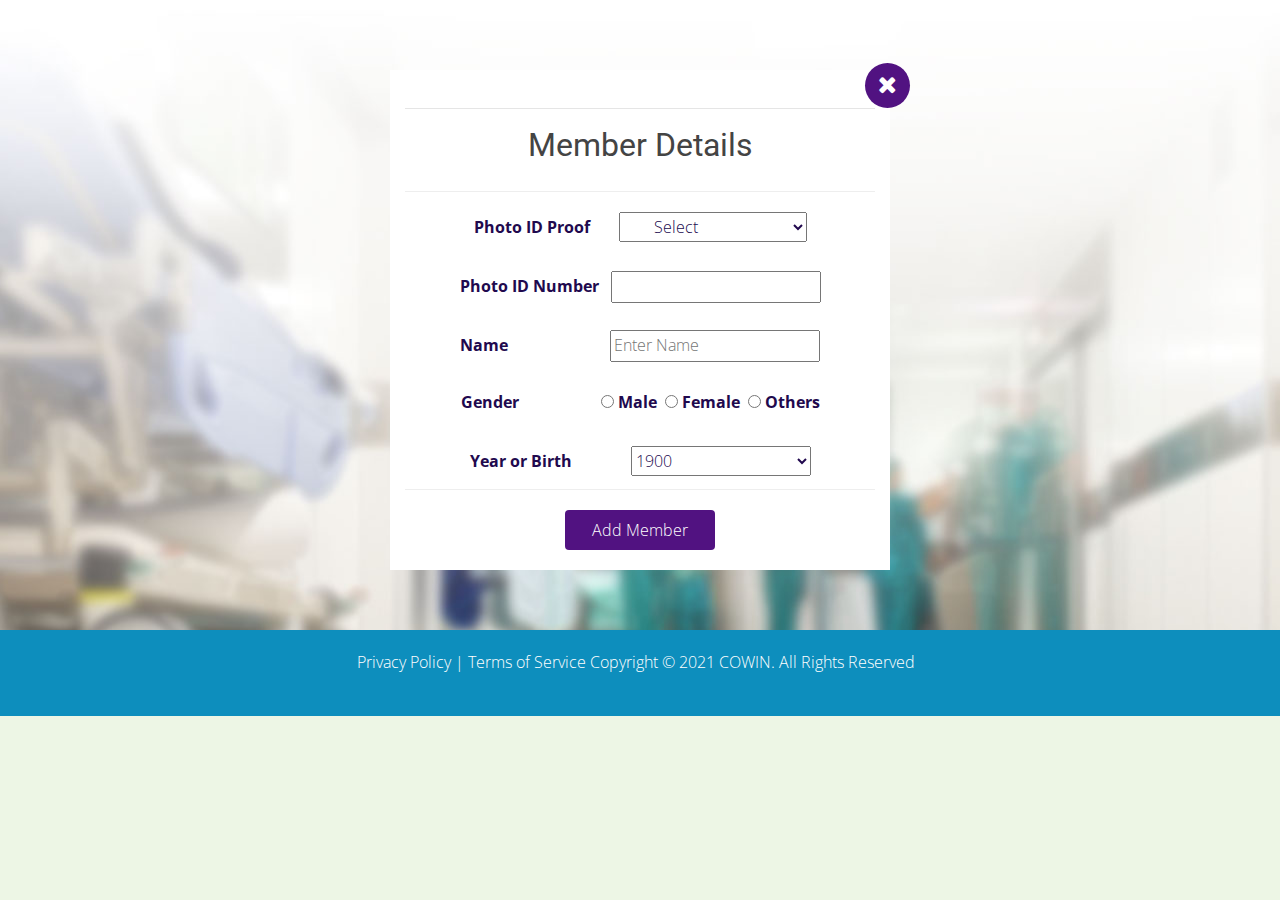
<file: addmdetails.html>
<!-- <%@ page language="java" contentType="text/html; charset=ISO-8859-1"
    pageEncoding="ISO-8859-1"%> -->
<!DOCTYPE html>
<html lang="en">
<head>
    <meta charset="UTF-8">
    <meta name="viewport" content="width=device-width, initial-scale=1.0">
    <title>Document</title>
    <!--<link rel="stylesheet" href="style2.css">-->
     <link rel="stylesheet" href="https://stackpath.bootstrapcdn.com/bootstrap/4.4.1/css/bootstrap.min.css" integrity="sha384-Vkoo8x4CGsO3+Hhxv8T/Q5PaXtkKtu6ug5TOeNV6gBiFeWPGFN9MuhOf23Q9Ifjh" crossorigin="anonymous">
    <link rel="stylesheet" href="https://cdnjs.cloudflare.com/ajax/libs/font-awesome/4.7.0/css/font-awesome.min.css">
    <!-- css -->
    <link href="css/bootstrap.min.css" rel="stylesheet" type="text/css">
    <link href="font-awesome/css/font-awesome.min.css" rel="stylesheet" type="text/css" />
	<link rel="stylesheet" type="text/css" href="plugins/cubeportfolio/css/cubeportfolio.min.css">
	<link href="css/nivo-lightbox.css" rel="stylesheet" />
	<link href="css/nivo-lightbox-theme/default/default.css" rel="stylesheet" type="text/css" />
	<link href="css/owl.carousel.css" rel="stylesheet" media="screen" />
    <link href="css/owl.theme.css" rel="stylesheet" media="screen" />
	<link href="css/animate.css" rel="stylesheet" />
    <link href="css/style.css" rel="stylesheet">

	<!-- boxed bg -->
	
	<!-- template skin -->
	<link id="t-colors" href="color/default.css" rel="stylesheet">
    
</head>
 <style>
        .details{
            /*padding-left: 200px;*/
            background-color: #EDF6E5;
            color:#21094E;
        
        }
        .container{
            margin-top: 50px;
            width: 500px;
            background-color: #fff;
            padding-top: 0px;
            padding-bottom: 20px;
        }
        .addbtn{
            border-radius: 4px;
            background-color: #511281;
            border-width: 0px;
            width: 150px;
            height: 40px;
            color: #fff;
        }
        .photo{
                padding-right: 25px;
        }
        .Select {
            width: 188px;
            height: 30px;
        }
        .proof_select{
            padding-left: 30px;
        }
        .year{
            padding-right: 60px;
        }
        .ddlYears{
            width: 180px;
            height: 30px;
        }
        .intro-content{
            padding-top: 20px;
        }
     </style>
<body class="details"id="page-top" data-spy="scroll" data-target=".navbar-custom">
    
	
		
		
    
    <div class="intro-content">
        
    <form action="insertdetails.jsp" method="post" class="form-action,container">
        <div class="container">
            <a href="validateuser.jsp">
                <legend style="">
                     <button type="submit" class="addbtn btn-primary" style="margin-top: -7px;margin-left:460px;height:45px;border-radius: 25px;width:45px;" >
                        <i class="fa fa-remove" style="font-size:24px;color:#fff"></i>
                     </button>
                </legend>
            </a>
            <center>
            <h3 >Member Details</h3>
            <hr>
            <label><b class="photo">Photo ID Proof</b></label>
            
    <select placeholder="Select" name="Select" id="Select" class="Select  proof_select" required >
     <option >Select </option>
        <option  value="Aadaar">Aadaar Card</option>
        <option  value="Pan">Pan Card</option>
        
        <option  value="vote">Voter Id Proof</option>
    </select>
    <br>
    <br>
    <label ><b>Photo ID Number</b></label>
    <!--<br>-->&nbsp;
    <input type="text" id="id_number" name="id_number" onblur="Validate_proof();" required/>
    
    <br>
    <br>
    <label  style="padding-right:90px;"><b>Name</b></label>
    <!--<br>-->&nbsp;
    <input placeholder="Enter Name" type="text" class="inp" name="uname"  id="uname" required >
    <br>
    <br>
    <label style="padding-right:70px;" ><b>Gender</b></label>
    <!--<br>-->
    &nbsp;
    <input type="radio" name="gender" id="gender" value="male"  style="color:white" required>
    <label class="gender">Male</label>&nbsp;
    <input type="radio" name="gender" id="gender" value="female" style="color:white" required>
    <label class="gender">Female</label>&nbsp;
    <input type="radio" name="gender" id="gender" value="other" style="color:white" required>
    <label class="gender">Others</label>
    
    <br>
    <br>
    <label  class="year" style="padding-right:55px;"><b>Year or Birth </b></label>
   
    <select id="ddlYears" name="ddlYears" class="ddlYears" style="width:180px;"></select>
    <br>
    <hr class="htext">
    <center><input type="submit" class="sbtn addbtn btn-primary" name="Add member" value="Add Member"></center>
            </center>
    </div>
    </form>
</div>
    <!-- <%
String num=(String)session.getAttribute("mobile_num");
session.setAttribute("mobile_num", num);
%> -->
   <script type="text/javascript">
    window.onload = function () {
//Reference the DropDownList.
        var ddlYears = document.getElementById("ddlYears");
 
        //Determine the Current Year.
        var currentYear = (new Date()).getFullYear();
 
        //Loop and add the Year values to DropDownList.
        for (var i = 1900; i <=(currentYear-18 ); i++) {
            var option = document.createElement("OPTION");
            option.innerHTML = i;
            option.value = i;
            ddlYears.appendChild(option);
        }
    };


    function Validate_proof() {
     var proof = document.getElementById("Select").value;
     //alert(aadhar1);
     var id_num = document.getElementById("id_number").value;
        if(id_num!==""){    
            if(proof==="Aadaar")
            {

                  var adharcardTwelveDigit = /^\d{12}$/;
                  var adharSixteenDigit = /^\d{16}$/;
                      if (id_num.match(adharcardTwelveDigit)) {
                         //alert("valid");
                      }
                      else if (id_num.match(adharSixteenDigit)) {
                       //alert("valid");
                      }
                      else {
                          alert("Enter valid Aadhar Number");

                      }
            }
            else if(proof==="Pan"){
                     var regex_pan = /[A-Z]{5}[0-9]{4}[A-Z]{1}$/; 
                      if (id_num.match(regex_pan)) {
                         //alert("valid");
                      }
                      else {
                          alert("Enter valid Pan Number");
                      }
            }
            else if(proof==="vote")
            {
                 var regex_vote = /^([a-zA-Z]){3}([0-9]){7}?$/g;
                      if (id_num.match(regex_vote)) {
                         //alert("valid");
                      }
                      else {
                          alert("Enter valid Voter-Id Number");
                      }
            }
        }
    }
    
  
    
</script>

	
		
    <div style="background:#0d8ebd;padding:20px;margin-left:-120px;margin-right:-112px"">
        <p style="text-align:center;color:white">Privacy Policy | Terms of Service Copyright &#169 2021 COWIN. All Rights Reserved</p>
 </div>

</body>
</html>
</file>
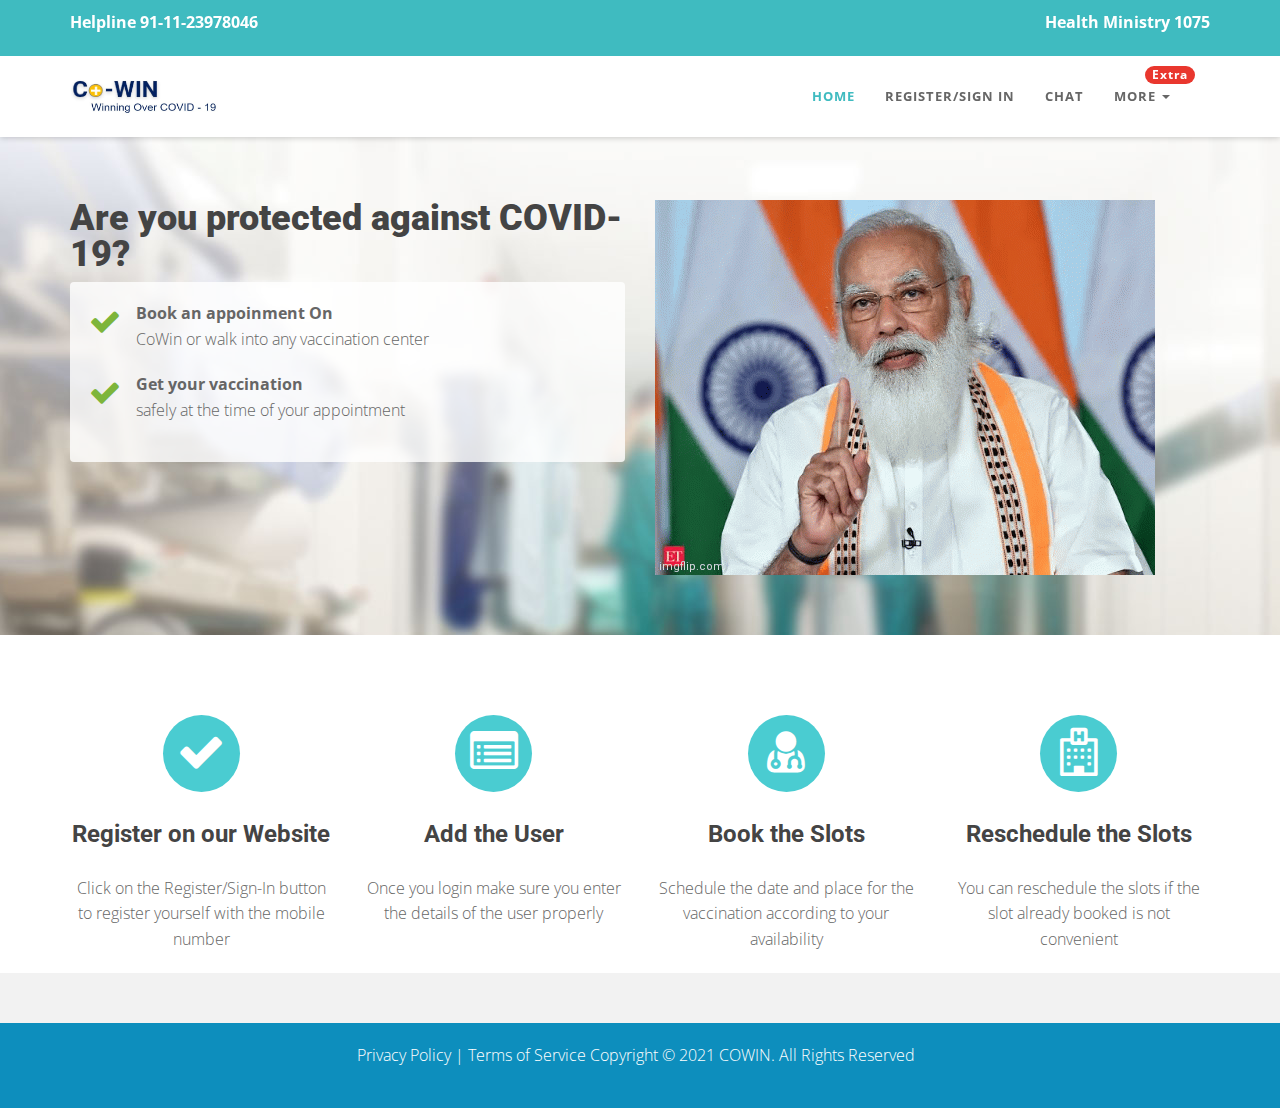
<file: fristpage.html>
<!DOCTYPE html>
<html lang="en">

<head>
    <meta charset="utf-8">
    <meta name="viewport" content="width=device-width, initial-scale=1.0">
    <meta name="description" content="">
    <meta name="author" content="">

    <title>CoWin</title>
	
    <!-- css -->
    <link href="css/bootstrap.min.css" rel="stylesheet" type="text/css">
    <link href="font-awesome/css/font-awesome.min.css" rel="stylesheet" type="text/css" />
	<link rel="stylesheet" type="text/css" href="plugins/cubeportfolio/css/cubeportfolio.min.css">
	<link href="css/nivo-lightbox.css" rel="stylesheet" />
	<link href="css/nivo-lightbox-theme/default/default.css" rel="stylesheet" type="text/css" />
	<link href="css/owl.carousel.css" rel="stylesheet" media="screen" />
    <link href="css/owl.theme.css" rel="stylesheet" media="screen" />
	<link href="css/animate.css" rel="stylesheet" />
    <link href="css/style.css" rel="stylesheet">

	<!-- boxed bg -->
	
	<!-- template skin -->
	<link id="t-colors" href="color/default.css" rel="stylesheet">


</head>


<body id="page-top" data-spy="scroll" data-target=".navbar-custom">

	<div id="wrapper">
	
		<nav class="navbar navbar-custom navbar-fixed-top" role="navigation">
			<div class="top-area">
				<div class="container">
					<div class="row">
						<div class="col-sm-6 col-md-6">
						<p class="bold text-left">Helpline 91-11-23978046 </p>
						</div>
						<div class="col-sm-6 col-md-6">
						<p class="bold text-right">Health Ministry 1075</p>
						</div>
					</div>
				</div>
			</div>
			<div class="container navigation">
			
				<div class="navbar-header page-scroll">
					<button type="button" class="navbar-toggle" data-toggle="collapse" data-target=".navbar-main-collapse">
						<i class="fa fa-bars"></i>
					</button>
					<a class="navbar-brand" href="index.html">
						<img src="logo1.jpeg" alt="" width="150" height="40" />
					</a>
				</div>
	
	
				<!-- Collect the nav links, forms, and other content for toggling -->
				<div class="collapse navbar-collapse navbar-right navbar-main-collapse">
				  <ul class="nav navbar-nav">
					<li class="active"><a href="fristpage.html">HOME</a></li>
					<li><a href="index1.html">REGISTER/SIGN IN</a></li>
					<li><a href="http://127.0.0.1:5000/chat">CHAT</a></li>
					
					<li class="dropdown">
					  <a href="#" class="dropdown-toggle" data-toggle="dropdown"><span class="badge custom-badge red pull-right">Extra</span>More <b class="caret"></b></a>
					  <ul class="dropdown-menu">
						<li><a href="vaccine.pdf">Vaccine Guidelines</a></li>
						<li><a href="dos_donts.pdf">Do's & Dont's</a></li>
						
					  </ul>
					</li>
				  </ul>
				</div>
				<!-- /.navbar-collapse -->
			</div>
			<!-- /.container -->
		</nav>
	
<!-- Section: intro -->
    
					
					
						
	
	
<section id="intro" class="intro">
	<div class="intro-content">
		<div class="container">
			<div class="row">
				<div class="col-lg-6">
					<div class="wow fadeInDown" data-wow-offset="0" data-wow-delay="0.1s">
					<h2 class="h-ultra">Are you protected against COVID-19?</h2>
					</div>
					
						<div class="well well-trans">
						<div class="wow fadeInRight" data-wow-delay="0.1s">

						<ul class="lead-list">
							<li><span class="fa fa-check fa-2x icon-success"></span> <span class="list"><strong>Book an appoinment On</strong><br />CoWin or walk into any vaccination center</span></li>
							<li><span class="fa fa-check fa-2x icon-success"></span> <span class="list"><strong>Get your vaccination</strong><br />safely at the time of your appointment</span></li>
							
						</ul>

						</div>
						</div>


					</div>
				
		
					<div class="col-lg-6">
						<div class="wow fadeInUp" data-wow-duration="2s" data-wow-delay="0.2s">
						<img src="modi.gif" class="img-responsive" alt="" />
						</div>
					</div>
	</section>
	

	<!-- Section: boxes -->
    <section id="boxes" class="home-section paddingtop-80">
	
		<div class="container">
			<div class="row">
				<div class="col-sm-3 col-md-3">
					<div class="wow fadeInUp" data-wow-delay="0.2s">
						<div class="box text-center">
							
							<i class="fa fa-check fa-3x circled bg-skin"></i>
							<h4 class="h-bold">Register on our Website</h4>
							<p>
							Click on the Register/Sign-In button to register yourself with the mobile number
							</p>
						</div>
					</div>
				</div>
				<div class="col-sm-3 col-md-3">
					<div class="wow fadeInUp" data-wow-delay="0.2s">
						<div class="box text-center">
							
							<i class="fa fa-list-alt fa-3x circled bg-skin"></i>
							<h4 class="h-bold">Add the User</h4>
							<p>
							Once you login make sure you enter the details of the user properly
							</p>
						</div>
					</div>
				</div>
				<div class="col-sm-3 col-md-3">
					<div class="wow fadeInUp" data-wow-delay="0.2s">
						<div class="box text-center">
							<i class="fa fa-user-md fa-3x circled bg-skin"></i>
							<h4 class="h-bold">Book the Slots</h4>
							<p>
							Schedule the date and place for the vaccination according to your availability
							</p>
						</div>
					</div>
				</div>
				<div class="col-sm-3 col-md-3">
					<div class="wow fadeInUp" data-wow-delay="0.2s">
						<div class="box text-center">
							
							<i class="fa fa-hospital-o fa-3x circled bg-skin"></i>
							<h4 class="h-bold">Reschedule the Slots</h4>
							<p>
							You can reschedule the slots if the slot already booked is not convenient
							</p>
						</div>
					</div>
				</div>
			</div>
		</div>

	</section>

	<footer>
	
		
		<div style="background:#0d8ebd;padding:20px;margin-left:-120px;margin-right:-112px"">
			<p style="text-align:center;color:white">Privacy Policy | Terms of Service Copyright &#169 2021 COWIN. All Rights Reserved</p>
	 </div>
	</footer>

</div>
<a href="#" class="scrollup"><i class="fa fa-angle-up active"></i></a>

	<!-- Core JavaScript Files -->
    <script src="js/jquery.min.js"></script>	 
    <script src="js/bootstrap.min.js"></script>
    <script src="js/jquery.easing.min.js"></script>
	<script src="js/wow.min.js"></script>
	<script src="js/jquery.scrollTo.js"></script>
	<script src="js/jquery.appear.js"></script>
	<script src="js/stellar.js"></script>
	<script src="plugins/cubeportfolio/js/jquery.cubeportfolio.min.js"></script>
	<script src="js/owl.carousel.min.js"></script>
	<script src="js/nivo-lightbox.min.js"></script>
    <script src="js/custom.js"></script>


</body>

</html>
</file>
<file: style2.css>
div{
    border: 1px solid black;
    margin-left: 30%;
    margin-top: 5%;
    margin-right: 30%;
    padding-left: 20px;
    padding-top: 30px;
    padding-bottom: 30px;
    border-radius: 5px;
    box-shadow: 0 4px 8px 0 rgba(0, 0, 0, 0.2), 0 6px 20px 0 rgba(0, 0, 0, 0.19);
    font-family: Arial, Helvetica, sans-serif;
}
select{
    padding: 2px;
    
}
.gender{
    margin-right: 20px;
}
hr{
    margin-top: 20px;
}
.inp,select{
    width: 50%;
    padding: 3px;
    
}
input,select{
	border-radius: 6px;
    margin-top: 5px;
    border-color: rgba(0, 0, 0, 0.678);
}
.htext{
    margin-top: 5px;
}
.sbtn{
    margin-left: 30%;
  border: none;
  background-color: midnightblue;
  color: white;
  border-radius: 5px;
    padding: 10px 15px;
  text-decoration: none;
  display: inline-block;
  cursor: pointer;
}
</file>
<file: color/default.css>
/*
#1 color = #4ACCD1;
#2 color = #3fbbc0;
*/

a:hover,
a:focus {
    color: #4ACCD1;
}

.circled {
	background: #4ACCD1;
}

.con1 > div, .con2 > div, .con3 > div { 
	background-color: #4ACCD1;
}

.scrollup:hover {
	background: #4ACCD1;
}


/* service */

.service-icon span {
	color: #4ACCD1;
}



/* button */
.btn-skin {
  background-color: #4ACCD1;
  border-color: #4ACCD1;
}


/* top */
.top-area {
	background: #3fbbc0;
}

/* menu */

.navbar-custom ul.nav ul.dropdown-menu li a:hover {
	color: #3fbbc0;
}
.navbar-custom.top-nav-collapse .nav li a:hover,
.navbar-custom .nav li a:hover,
.navbar-custom .nav li.active a,.navbar-custom.top-nav-collapse .nav li.active a  {
    color: #3fbbc0;
}


.owl-theme .owl-controls .owl-page.active span,
.owl-theme .owl-controls.clickable .owl-page:hover span {
    background-color: #4ACCD1;
}


.bg-skin {
	background: #4ACCD1;
}

.highlight-color {
	background-color: #4ACCD1;
}
.color {
	color: #4ACCD1;
}

/* pricing box  */
.pricing-content.featured h2,.pricing-content.featured .price-bottom {
	background-color:#3fbbc0;
}
.pricing-content.featured h3 {
	background:#4ACCD1;
}



/* team */
.cbp-l-grid-team-name {
    color: #3fbbc0;
}

.cbp-l-filters-button .cbp-filter-counter {
	background-color: #4ACCD1;
}

.cbp-l-filters-alignLeft .cbp-filter-item-active {
    /* @editable properties */
    background-color: #4ACCD1;
    border:1px solid #4ACCD1;
}

.cbp-l-filters-dropdownWrap {
    background: #4ACCD1;
}
.cbp-l-filters-button .cbp-filter-item.cbp-filter-item-active {
    /* @editable properties */
    background-color: #4ACCD1;
    border-color: #4ACCD1;
}
.cbp-l-caption-buttonLeft,
.cbp-l-caption-buttonRight {
    /* @editable properties */
    background-color: #4ACCD1;
}

.cbp-l-caption-buttonLeft:hover,
.cbp-l-caption-buttonRight:hover {
    /* @editable properties */
    background-color: #3fbbc0;
}

.form-control:focus {
  border-color: #3fbbc0;
}
</file>
<file: plugins/cubeportfolio/css/cubeportfolio.min.css>
/**
 * Cube Portfolio - Responsive jQuery Grid Plugin
 *
 * version: 1.4.1 (July 23, 2014)
 * requires jQuery v1.7 or later
 *
 * Copyright (c) 2014, Mihai Buricea (http://scriptpie.com)
 * Released under CodeCanyon License http://codecanyon.net/licenses
 *
 */
.cbp,.cbp *,.cbp-l-filters-dropdown,.cbp-l-filters-dropdown *,.cbp-l-filters-button,.cbp-l-filters-button *,.cbp-l-filters-alignLeft,.cbp-l-filters-alignLeft *,.cbp-l-filters-alignCenter,.cbp-l-filters-alignCenter *,.cbp-l-filters-alignRight,.cbp-l-filters-alignRight *,.cbp-l-filters-list,.cbp-l-filters-list *{-webkit-box-sizing:border-box;-moz-box-sizing:border-box;box-sizing:border-box;outline:0}.cbp,.cbp-wrapper,.cbp-item{filter:inherit}.cbp{position:relative;overflow:hidden;margin:0 auto;height:400px;visibility:visible!important}.cbp-item{float:left;margin-right:10px}.cbp-wrapper,.cbp .cbp-item{position:absolute;top:0;left:0;list-style-type:none;margin:0;padding:0;overflow:hidden}.cbp .cbp-item{z-index:2;display:block;width:300px;height:200px}.cbp-item-wrapper{width:100%;height:100%;position:absolute;top:0;left:0}.cbp img{display:block}.cbp a,.cbp a:hover,.cbp a:active{text-decoration:none;outline:0}.cbp-loading,.cbp-loading *,.cbp-no-transition .cbp-item{-webkit-transition:none!important;transition:none!important}.cbp-appendItems-loading{-webkit-transition:height .4s ease!important;transition:height .4s ease!important}.cbp-appendItems-loading .cbp-wrapper{-webkit-transition:none!important;transition:none!important}.cbp-loading{background:url('../img/cbp-loading.gif') no-repeat scroll center center transparent}.cbp .cbp-item-hidden{pointer-events:none;z-index:1}.cbp-wrapper{visibility:hidden;width:100%;height:100%;z-index:1}.cbp-ready .cbp-wrapper{visibility:visible}.cbp-wrapper-front{z-index:3}.cbp-wrapper-back{z-index:-1}.cbp-caption,.cbp-caption-defaultWrap,.cbp-caption-activeWrap{width:100%;height:100%;overflow:hidden;position:relative;display:block;text-decoration:none}.cbp-caption-defaultWrap,.cbp-caption-activeWrap{position:absolute;z-index:1}.cbp-caption-activeWrap{z-index:2}.cbp-l-caption-title{color:#fff;font:700 16px/18px sans-serif;margin-bottom:5px}.cbp-l-caption-desc{color:#777;font:400 12px/16px sans-serif}.cbp-l-caption-text{font:400 14px "Open Sans",sans-serif;color:#fff;letter-spacing:3px}.cbp-l-caption-buttonLeft,.cbp-l-caption-buttonRight{background-color:#3288C4;color:#FFF;display:inline-block;font:12px/28px sans-serif;text-decoration:none;width:90px;text-align:center;margin:4px}.cbp-l-caption-buttonLeft:hover,.cbp-l-caption-buttonRight:hover{background-color:#2578B3;text-decoration:none;color:#fff}.cbp-caption-pushTop .cbp-l-caption-alignLeft .cbp-l-caption-body,.cbp-caption-pushDown .cbp-l-caption-alignLeft .cbp-l-caption-body,.cbp-caption-revealBottom .cbp-l-caption-alignLeft .cbp-l-caption-body,.cbp-caption-revealTop .cbp-l-caption-alignLeft .cbp-l-caption-body,.cbp-caption-overlayBottom .cbp-l-caption-alignLeft .cbp-l-caption-body,.cbp-caption-overlayRightAlong .cbp-l-caption-alignLeft .cbp-l-caption-body,.cbp-caption-fadeIn .cbp-l-caption-alignLeft .cbp-l-caption-body,.cbp-caption-zoom .cbp-l-caption-alignLeft .cbp-l-caption-body,.cbp-caption-minimal .cbp-l-caption-alignLeft .cbp-l-caption-body,.cbp-caption-moveRight .cbp-l-caption-alignLeft .cbp-l-caption-body,.cbp-caption-revealLeft .cbp-l-caption-alignLeft .cbp-l-caption-body{margin:30px 30px 0}.cbp-caption-overlayBottomPush .cbp-l-caption-alignLeft .cbp-l-caption-body,.cbp-caption-overlayBottom .cbp-l-caption-alignLeft .cbp-l-caption-body,.cbp-caption-overlayBottomReveal .cbp-l-caption-alignLeft .cbp-l-caption-body,.cbp-caption-overlayBottomAlong .cbp-l-caption-alignLeft .cbp-l-caption-body{margin:17px 30px 0}.cbp-caption-minimal .cbp-l-caption-title,.cbp-caption-minimal .cbp-l-caption-desc{position:relative;left:0;opacity:0;-webkit-transition:-webkit-transform .5s ease;transition:transform .5s ease}.cbp-caption-minimal .cbp-l-caption-title{-webkit-transform:translateY(-100%);-moz-transform:translateY(-100%);-o-transform:translateY(-100%);transform:translateY(-100%)}.cbp-caption-minimal .cbp-l-caption-desc{-webkit-transform:translateY(100%);-moz-transform:translateY(100%);-o-transform:translateY(100%);transform:translateY(100%)}.cbp-caption-minimal .cbp-caption:hover .cbp-l-caption-title,.cbp-caption-minimal .cbp-caption:hover .cbp-l-caption-desc{opacity:1;-webkit-transform:translateY(0);-moz-transform:translateY(0);-o-transform:translateY(0);transform:translateY(0)}.cbp-l-caption-alignCenter{display:table;width:100%;height:100%}.cbp-l-caption-alignCenter .cbp-l-caption-body{display:table-cell;vertical-align:middle;text-align:center}.cbp-l-caption-alignCenter .cbp-l-caption-buttonLeft,.cbp-l-caption-alignCenter .cbp-l-caption-buttonRight{position:relative;-webkit-transition:left .4s cubic-bezier(.190,1.000,.220,1.000);transition:left .4s cubic-bezier(.190,1.000,.220,1.000)}.cbp-caption-overlayBottom .cbp-l-caption-alignCenter .cbp-l-caption-buttonLeft,.cbp-caption-overlayBottomPush .cbp-l-caption-alignCenter .cbp-l-caption-buttonLeft,.cbp-caption-minimal .cbp-l-caption-alignCenter .cbp-l-caption-buttonLeft,.cbp-caption-overlayBottomAlong .cbp-l-caption-alignCenter .cbp-l-caption-buttonLeft{left:-20px}.cbp-caption-overlayBottom .cbp-l-caption-alignCenter .cbp-l-caption-buttonRight,.cbp-caption-overlayBottomPush .cbp-l-caption-alignCenter .cbp-l-caption-buttonRight,.cbp-caption-minimal .cbp-l-caption-alignCenter .cbp-l-caption-buttonRight,.cbp-caption-overlayBottomAlong .cbp-l-caption-alignCenter .cbp-l-caption-buttonRight{left:20px}.cbp-caption:hover .cbp-l-caption-alignCenter .cbp-l-caption-buttonLeft,.cbp-caption:hover .cbp-l-caption-alignCenter .cbp-l-caption-buttonRight{left:0}.cbp-ie8 .cbp-l-caption-alignCenter .cbp-l-caption-buttonLeft,.cbp-ie8 .cbp-l-caption-alignCenter .cbp-l-caption-buttonRight,.cbp-ie9 .cbp-l-caption-alignCenter .cbp-l-caption-buttonLeft,.cbp-ie9 .cbp-l-caption-alignCenter .cbp-l-caption-buttonRight{left:0}.cbp-caption-none .cbp-caption-activeWrap{display:none}.cbp-caption-pushTop .cbp-caption-defaultWrap,.cbp-caption-pushTop .cbp-caption-activeWrap{bottom:0;-webkit-transition:bottom .6s cubic-bezier(.190,1.000,.220,1.000);transition:bottom .6s cubic-bezier(.190,1.000,.220,1.000)}.cbp-caption-pushTop .cbp-caption-activeWrap{bottom:-100%;background:none repeat scroll 0 0 #282727}.cbp-caption-pushTop .cbp-caption:hover .cbp-caption-defaultWrap{bottom:100%}.cbp-caption-pushTop .cbp-caption:hover .cbp-caption-activeWrap{bottom:0}.cbp-caption-pushTop.cbp-ie8 .cbp-caption:hover .cbp-caption-defaultWrap,.cbp-caption-pushTop.cbp-ie9 .cbp-caption:hover .cbp-caption-defaultWrap{bottom:0}.cbp-caption-pushTop.cbp-ie8 .cbp-caption:hover .cbp-caption-activeWrap,.cbp-caption-pushTop.cbp-ie9 .cbp-caption:hover .cbp-caption-activeWrap{bottom:-100%}.cbp-caption-pushDown .cbp-caption-defaultWrap,.cbp-caption-pushDown .cbp-caption-activeWrap{bottom:0;-webkit-transition:bottom .6s cubic-bezier(.190,1.000,.220,1.000);transition:bottom .6s cubic-bezier(.190,1.000,.220,1.000)}.cbp-caption-pushDown .cbp-caption-activeWrap{bottom:100%;background:none repeat scroll 0 0 #282727}.cbp-caption-pushDown .cbp-caption:hover .cbp-caption-defaultWrap{bottom:-100%}.cbp-caption-pushDown .cbp-caption:hover .cbp-caption-activeWrap{bottom:0}.cbp-caption-pushDown.cbp-ie8 .cbp-caption:hover .cbp-caption-defaultWrap,.cbp-caption-pushDown.cbp-ie9 .cbp-caption:hover .cbp-caption-defaultWrap{bottom:0}.cbp-caption-pushDown.cbp-ie8 .cbp-caption:hover .cbp-caption-activeWrap,.cbp-caption-pushDown.cbp-ie9 .cbp-caption:hover .cbp-caption-activeWrap{bottom:100%}.cbp-caption-revealBottom .cbp-caption-defaultWrap{bottom:0;z-index:2;-webkit-transition:bottom .6s cubic-bezier(.190,1.000,.220,1.000);transition:bottom .6s cubic-bezier(.190,1.000,.220,1.000)}.cbp-caption-revealBottom .cbp-caption-activeWrap{bottom:0;z-index:1;background:none repeat scroll 0 0 #282727}.cbp-caption-revealBottom .cbp-caption:hover .cbp-caption-defaultWrap{bottom:100%}.cbp-caption-revealBottom.cbp-ie8 .cbp-caption:hover .cbp-caption-defaultWrap,.cbp-caption-revealBottom.cbp-ie9 .cbp-caption:hover .cbp-caption-defaultWrap{bottom:0}.cbp-caption-revealTop .cbp-caption-defaultWrap{bottom:0;z-index:2;-webkit-transition:bottom .6s cubic-bezier(.190,1.000,.220,1.000);transition:bottom .6s cubic-bezier(.190,1.000,.220,1.000)}.cbp-caption-revealTop .cbp-caption-activeWrap{bottom:0;z-index:1;background:none repeat scroll 0 0 #282727}.cbp-caption-revealTop .cbp-caption:hover .cbp-caption-defaultWrap{bottom:-100%}.cbp-caption-revealTop.cbp-ie8 .cbp-caption:hover .cbp-caption-defaultWrap,.cbp-caption-revealTop.cbp-ie9 .cbp-caption:hover .cbp-caption-defaultWrap{bottom:0}.cbp-caption-overlayBottomReveal .cbp-caption-defaultWrap{bottom:0;z-index:2;-webkit-transition:bottom .6s cubic-bezier(.190,1.000,.220,1.000);transition:bottom .6s cubic-bezier(.190,1.000,.220,1.000)}.cbp-caption-overlayBottomReveal .cbp-caption-activeWrap{bottom:0;z-index:1;height:70px;background:none repeat scroll 0 0 #282727}.cbp-caption-overlayBottomReveal .cbp-caption:hover .cbp-caption-defaultWrap{bottom:70px}.cbp-caption-overlayBottomReveal.cbp-ie8 .cbp-caption:hover .cbp-caption-defaultWrap,.cbp-caption-overlayBottomReveal.cbp-ie9 .cbp-caption:hover .cbp-caption-defaultWrap{bottom:0}.cbp-caption-overlayBottomPush .cbp-caption-defaultWrap,.cbp-caption-overlayBottomPush .cbp-caption-activeWrap{bottom:0;-webkit-transition:bottom .6s cubic-bezier(.190,1.000,.220,1.000);transition:bottom .6s cubic-bezier(.190,1.000,.220,1.000)}.cbp-caption-overlayBottomPush .cbp-caption-activeWrap{bottom:-70px;height:70px;background:none repeat scroll 0 0 #282727}.cbp-caption-overlayBottomPush .cbp-caption:hover .cbp-caption-defaultWrap{bottom:70px}.cbp-caption-overlayBottomPush .cbp-caption:hover .cbp-caption-activeWrap{bottom:0}.cbp-caption-overlayBottomPush.cbp-ie8 .cbp-caption:hover .cbp-caption-defaultWrap,.cbp-caption-overlayBottomPush.cbp-ie9 .cbp-caption:hover .cbp-caption-defaultWrap{bottom:0}.cbp-caption-overlayBottomPush.cbp-ie8 .cbp-caption:hover .cbp-caption-activeWrap,.cbp-caption-overlayBottomPush.cbp-ie9 .cbp-caption:hover .cbp-caption-activeWrap{bottom:-70px}.cbp-caption-overlayBottom .cbp-caption-activeWrap{bottom:-70px;height:70px;background-color:#181616;background-color:rgba(24,22,22,.7);-webkit-transition:bottom .6s cubic-bezier(.190,1.000,.220,1.000);transition:bottom .6s cubic-bezier(.190,1.000,.220,1.000)}.cbp-caption-overlayBottom .cbp-caption:hover .cbp-caption-activeWrap{bottom:0}.cbp-caption-overlayBottom.cbp-ie9 .cbp-caption:hover .cbp-caption-activeWrap{bottom:-70px}.cbp-caption-moveRight .cbp-caption-activeWrap{left:-100%;top:0;background:none repeat scroll 0 0 #282727;-webkit-transition:left .6s cubic-bezier(.190,1.000,.220,1.000);transition:left .6s cubic-bezier(.190,1.000,.220,1.000)}.cbp-caption-moveRight .cbp-caption:hover .cbp-caption-activeWrap{left:0}.cbp-caption-moveRight.cbp-ie8 .cbp-caption:hover .cbp-caption-activeWrap,.cbp-caption-moveRight.cbp-ie9 .cbp-caption:hover .cbp-caption-activeWrap{left:-100%}.cbp-caption-revealLeft .cbp-caption-activeWrap{left:100%;top:0;background:none repeat scroll 0 0 #282727;-webkit-transition:left .6s cubic-bezier(.190,1.000,.220,1.000);transition:left .6s cubic-bezier(.190,1.000,.220,1.000)}.cbp-caption-revealLeft .cbp-caption:hover .cbp-caption-activeWrap{left:0}.cbp-caption-revealLeft.cbp-ie8 .cbp-caption:hover .cbp-caption-activeWrap,.cbp-caption-revealLeft.cbp-ie9 .cbp-caption:hover .cbp-caption-activeWrap{left:100%}.cbp-caption-minimal .cbp-caption-activeWrap{background-color:rgba(0,0,0,.8);opacity:0}.cbp-caption-minimal .cbp-caption:hover .cbp-caption-activeWrap{opacity:1}.cbp-caption-minimal.cbp-ie8 .cbp-caption-activeWrap{background-color:#000;-ms-filter:"progid:DXImageTransform.Microsoft.Alpha(Opacity=0)"}.cbp-caption-minimal.cbp-ie8 .cbp-caption:hover .cbp-caption-activeWrap{-ms-filter:"progid:DXImageTransform.Microsoft.Alpha(Opacity=90)"}.cbp-caption-fadeIn .cbp-caption-activeWrap{opacity:0;width:100%;height:100%;position:absolute;top:0;left:0;background-color:rgba(0,0,0,.85);-webkit-transition:opacity .6s cubic-bezier(.190,1.000,.220,1.000);transition:opacity .6s cubic-bezier(.190,1.000,.220,1.000)}.cbp-caption-fadeIn.cbp-ie8 .cbp-caption-activeWrap{background-color:#000;-ms-filter:"progid:DXImageTransform.Microsoft.Alpha(Opacity=0)"}.cbp-caption-fadeIn .cbp-caption:hover .cbp-caption-activeWrap{opacity:1}.cbp-caption-fadeIn.cbp-ie9 .cbp-caption:hover .cbp-caption-activeWrap{opacity:0}.cbp-caption-overlayRightAlong .cbp-caption-defaultWrap,.cbp-caption-overlayRightAlong .cbp-caption-activeWrap{left:0;-webkit-transition:left .6s cubic-bezier(.190,1.000,.220,1.000);transition:left .6s cubic-bezier(.190,1.000,.220,1.000)}.cbp-caption-overlayRightAlong .cbp-caption-activeWrap{left:-50%;width:50%;background:none repeat scroll 0 0 #282727}.cbp-caption-overlayRightAlong .cbp-caption:hover .cbp-caption-defaultWrap{left:25%}.cbp-caption-overlayRightAlong .cbp-caption:hover .cbp-caption-activeWrap{left:0}.cbp-caption-overlayRightAlong.cbp-ie8 .cbp-caption:hover .cbp-caption-defaultWrap,.cbp-caption-overlayRightAlong.cbp-ie9 .cbp-caption:hover .cbp-caption-defaultWrap{left:0}.cbp-caption-overlayRightAlong.cbp-ie8 .cbp-caption:hover .cbp-caption-activeWrap,.cbp-caption-overlayRightAlong.cbp-ie9 .cbp-caption:hover .cbp-caption-activeWrap{left:-50%}.cbp-caption-overlayBottomAlong .cbp-caption-defaultWrap,.cbp-caption-overlayBottomAlong .cbp-caption-activeWrap{bottom:0;-webkit-transition:bottom .6s cubic-bezier(.190,1.000,.220,1.000);transition:bottom .6s cubic-bezier(.190,1.000,.220,1.000)}.cbp-caption-overlayBottomAlong .cbp-caption-activeWrap{bottom:-70px;height:70px;background:none repeat scroll 0 0 #282727}.cbp-caption-overlayBottomAlong .cbp-caption:hover .cbp-caption-defaultWrap{bottom:35px}.cbp-caption-overlayBottomAlong .cbp-caption:hover .cbp-caption-activeWrap{bottom:0}.cbp-caption-overlayBottomAlong.cbp-ie8 .cbp-caption:hover .cbp-caption-defaultWrap,.cbp-caption-overlayBottomAlong.cbp-ie9 .cbp-caption:hover .cbp-caption-defaultWrap{bottom:0}.cbp-caption-overlayBottomAlong.cbp-ie8 .cbp-caption:hover .cbp-caption-activeWrap,.cbp-caption-overlayBottomAlong.cbp-ie9 .cbp-caption:hover .cbp-caption-activeWrap{bottom:-70px}.cbp-caption-zoom .cbp-caption-defaultWrap{width:100%;height:100%;overflow:hidden;-webkit-transition:-webkit-transform .6s cubic-bezier(.190,1.000,.220,1.000);transition:transform .6s cubic-bezier(.190,1.000,.220,1.000)}.cbp-caption-zoom .cbp-caption:hover .cbp-caption-defaultWrap{-webkit-transform:scale(1.25);-moz-transform:scale(1.25);-o-transform:scale(1.25);transform:scale(1.25)}.cbp-caption-zoom .cbp-caption-activeWrap{opacity:0;width:100%;height:100%;position:absolute;top:0;left:0;background-color:rgba(0,0,0,.9);-webkit-transition:opacity .8s cubic-bezier(.190,1.000,.220,1.000);transition:opacity .8s cubic-bezier(.190,1.000,.220,1.000)}.cbp-caption-zoom.cbp-ie8 .cbp-caption-activeWrap{background-color:#000;-ms-filter:"progid:DXImageTransform.Microsoft.Alpha(Opacity=0)"}.cbp-caption-zoom .cbp-caption:hover .cbp-caption-activeWrap{opacity:1}.cbp-caption-zoom.cbp-ie9 .cbp-caption:hover .cbp-caption-activeWrap{opacity:0}.cbp-animation-fadeOut{-webkit-transition:height .6s ease-in-out;transition:height .6s ease-in-out}.cbp-animation-fadeOut .cbp-item{-webkit-transition:-webkit-transform .6s ease-in-out .2s,opacity .6s ease-in-out .2s;transition:transform .6s ease-in-out .2s,opacity .6s ease-in-out .2s}.cbp-animation-fadeOut .cbp-item-hidden{-webkit-transition:-webkit-transform .6s ease-in-out 0s,opacity .4s ease-in-out 0s;transition:transform .6s ease-in-out 0s,opacity .4s ease-in-out 0s}.cbp-animation-quicksand{-webkit-transition:height .6s ease-in-out;transition:height .6s ease-in-out}.cbp-animation-quicksand .cbp-item{-webkit-transition:-webkit-transform .6s ease-in-out .2s,opacity .6s ease-in-out .2s;transition:transform .6s ease-in-out .2s,opacity .6s ease-in-out .2s}.cbp-animation-quicksand .cbp-item-hidden{-webkit-transition:-webkit-transform .6s ease-in-out 0s,opacity .4s ease-in-out 0s;transition:transform .6s ease-in-out 0s,opacity .4s ease-in-out 0s}.cbp-animation-skew{-webkit-transition:height .3s ease-in-out;transition:height .3s ease-in-out}.cbp-animation-skew .cbp-item{-webkit-transition:-webkit-transform .3s ease-in,opacity .3s ease-in;transition:transform .3s ease-in,opacity .3s ease-in}.cbp-animation-skew .cbp-item-hidden{-webkit-transition:-webkit-transform .3s ease-in 0s,opacity .3s ease-in 0s;transition:transform .3s ease-in 0s,opacity .3s ease-in 0s}.cbp-animation-boxShadow{-webkit-transition:height .6s ease-in-out;transition:height .6s ease-in-out}.cbp-animation-boxShadow .cbp-item{-webkit-transition:-webkit-transform .6s ease-in-out,opacity .6s ease-in-out;transition:transform .6s ease-in-out,opacity .6s ease-in-out}.cbp-animation-boxShadow .cbp-item .cbp-animation-boxShadowMask{position:absolute;top:0;left:0;width:100%;height:100%;z-index:-1;-webkit-transition:box-shadow .6s ease-in-out;transition:box-shadow .6s ease-in-out}.cbp-animation-boxShadow .cbp-item .cbp-animation-boxShadowMask.cbp-animation-boxShadowShow{z-index:10}.cbp-animation-boxShadow .cbp-item .cbp-animation-boxShadowMask.cbp-animation-boxShadowActive{box-shadow:0 0 100px 100px #fff inset}.cbp-animation-boxShadow .cbp-item .cbp-animation-boxShadowMask.cbp-animation-boxShadowInactive{box-shadow:0 0 0 0 #fff inset}.cbp-animation-bounceLeft{-webkit-transition:height .8s ease-in-out;transition:height .8s ease-in-out}.cbp-animation-bounceLeft .cbp-wrapper{-webkit-transition:opacity .8s ease-in-out,left .8s ease-in-out;transition:opacity .8s ease-in-out,left .8s ease-in-out}.cbp-animation-bounceLeft .cbp-item{overflow:visible;-webkit-transition:-webkit-transform .8s ease-in-out;transition:transform .8s ease-in-out}.cbp-animation-bounceLeft .cbp-item-hidden{display:none}.cbp-animation-bounceLeft .cbp-item-wrapper{overflow:hidden}.cbp-animation-bounceTop{-webkit-transition:height .6s ease-in-out;transition:height .6s ease-in-out}.cbp-animation-bounceTop .cbp-wrapper{-webkit-transition:opacity .6s ease-in-out,top .6s ease-in-out;transition:opacity .6s ease-in-out,top .6s ease-in-out}.cbp-animation-bounceTop .cbp-item{overflow:visible;-webkit-transition:-webkit-transform .8s ease-in-out;transition:transform .8s ease-in-out}.cbp-animation-bounceTop .cbp-item-hidden{display:none}.cbp-animation-bounceTop .cbp-item-wrapper{overflow:hidden}.cbp-animation-bounceBottom{-webkit-transition:height .6s ease-in-out;transition:height .6s ease-in-out}.cbp-animation-bounceBottom .cbp-wrapper{-webkit-transition:opacity .6s ease-in-out,top .6s ease-in-out;transition:opacity .6s ease-in-out,top .6s ease-in-out}.cbp-animation-bounceBottom .cbp-item{overflow:visible;-webkit-transition:-webkit-transform .8s ease-in-out;transition:transform .8s ease-in-out}.cbp-animation-bounceBottom .cbp-item-hidden{display:none}.cbp-animation-bounceBottom .cbp-item-wrapper{overflow:hidden}.cbp-animation-moveLeft{-webkit-transition:height .6s ease-in-out;transition:height .6s ease-in-out}.cbp-animation-moveLeft .cbp-wrapper{z-index:2;-webkit-transition:opacity .6s ease-in-out,left .6s ease-in-out;transition:opacity .6s ease-in-out,left .6s ease-in-out}.cbp-animation-moveLeft .cbp-wrapper.no-trans{z-index:1;-webkit-transition:none!important;transition:none!important}.cbp-animation-moveLeft .cbp-item{overflow:visible;-webkit-transition:-webkit-transform .6s ease-in-out;transition:transform .6s ease-in-out}.cbp-animation-moveLeft .cbp-item-wrapper{overflow:hidden}.cbp-animation-slideLeft{overflow:visible}.cbp-animation-slideLeft .cbp-item{-webkit-transition:-webkit-transform .6s ease-in-out;transition:transform .6s ease-in-out}.cbp-animation-slideLeft-out{-webkit-animation:cbp-animation-slideLeft-out .9s both ease;-moz-animation:cbp-animation-slideLeft-out .9s both ease;animation:cbp-animation-slideLeft-out .9s both ease}.cbp-animation-slideLeft-in{-webkit-animation:cbp-animation-slideLeft-in .9s both ease;-moz-animation:cbp-animation-slideLeft-in .9s both ease;animation:cbp-animation-slideLeft-in .9s both ease}@-webkit-keyframes cbp-animation-slideLeft-out{25%{opacity:.75;-webkit-transform:scale(.8)}75%{opacity:.75;-webkit-transform:scale(.8) translateX(-200%)}100%{opacity:.75;-webkit-transform:scale(.8) translateX(-200%)}}@-moz-keyframes cbp-animation-slideLeft-out{25%{opacity:.75;-moz-transform:scale(.8)}75%{opacity:.75;-moz-transform:scale(.8) translateX(-200%)}100%{opacity:.75;-moz-transform:scale(.8) translateX(-200%)}}@keyframes cbp-animation-slideLeft-out{25%{opacity:.75;transform:scale(.8)}75%{opacity:.75;transform:scale(.8) translateX(-200%)}100%{opacity:.75;transform:scale(.8) translateX(-200%)}}@-webkit-keyframes cbp-animation-slideLeft-in{0%,25%{opacity:.75;-webkit-transform:scale(.8) translateX(200%)}75%{opacity:.75;-webkit-transform:scale(.8)}100%{opacity:1;-webkit-transform:scale(1) translateX(0)}}@-moz-keyframes cbp-animation-slideLeft-in{0%,25%{opacity:.75;-moz-transform:scale(.8) translateX(200%)}75%{opacity:.75;-moz-transform:scale(.8)}100%{opacity:1;-moz-transform:scale(1) translateX(0)}}@keyframes cbp-animation-slideLeft-in{0%,25%{opacity:.75;transform:scale(.8) translateX(200%)}75%{opacity:.75;transform:scale(.8)}100%{opacity:1;transform:scale(1) translateX(0)}}.cbp-animation-slideDelay{overflow:visible}.cbp-animation-slideDelay .cbp-item{-webkit-transition:-webkit-transform .6s ease-in-out;transition:transform .6s ease-in-out}.cbp-animation-slideDelay-out{-webkit-animation:cbp-animation-slideDelay-out .5s both ease-in-out;-moz-animation:cbp-animation-slideDelay-out .5s both ease-in-out;animation:cbp-animation-slideDelay-out .5s both ease-in-out}.cbp-animation-slideDelay-in{-webkit-animation:cbp-animation-slideDelay-in .5s both ease-in-out;-moz-animation:cbp-animation-slideDelay-in .5s both ease-in-out;animation:cbp-animation-slideDelay-in .5s both ease-in-out}.cbp-animation-slideDelay-fadeOut{-webkit-animation:cbp-animation-slideDelay-fadeOut .4s both ease;-moz-animation:cbp-animation-slideDelay-fadeOut .4s both ease;animation:cbp-animation-slideDelay-fadeOut .4s both ease}@-webkit-keyframes cbp-animation-slideDelay-out{100%{-webkit-transform:translateX(-100%)}}@-moz-keyframes cbp-animation-slideDelay-out{100%{-moz-transform:translateX(-100%)}}@keyframes cbp-animation-slideDelay-out{100%{transform:translateX(-100%)}}@-webkit-keyframes cbp-animation-slideDelay-in{0%{-webkit-transform:translateX(100%)}100%{-webkit-transform:translateX(0)}}@-moz-keyframes cbp-animation-slideDelay-in{0%{-moz-transform:translateX(100%)}100%{-moz-transform:translateX(0)}}@keyframes cbp-animation-slideDelay-in{0%{transform:translateX(100%)}100%{transform:translateX(0)}}@-webkit-keyframes cbp-animation-slideDelay-fadeOut{0%{opacity:1}100%{opacity:0}}@-moz-keyframes cbp-animation-slideDelay-fadeOut{0%{opacity:1}100%{opacity:0}}@keyframes cbp-animation-slideDelay-fadeOut{0%{opacity:1}100%{opacity:0}}.cbp-animation-3dflip{overflow:visible}.cbp-animation-3dflip .cbp-item{-webkit-transition:-webkit-transform .6s ease-in-out;transition:transform .6s ease-in-out;-webkit-perspective:1000px;perspective:1000px}.cbp-animation-3dflip-out{-webkit-transform-origin:0 50%;transform-origin:0 50%;-webkit-animation:rotateOutLeft .6s forwards;animation:rotateOutLeft .6s forwards}.cbp-animation-3dflip-in{opacity:0;-webkit-transform-origin:100% 50%;transform-origin:100% 50%;-webkit-animation:rotateInRight .6s ease-in forwards;animation:rotateInRight .6s ease-in forwards}.cbp-animation-3dflip-fadeOut{-webkit-animation:cbp-animation-3dflip-fadeOut .4s both ease;-moz-animation:cbp-animation-3dflip-fadeOut .4s both ease;animation:cbp-animation-3dflip-fadeOut .4s both ease}@-webkit-keyframes rotateOutLeft{100%{opacity:0;-webkit-transform:rotateY(90deg)}}@-moz-keyframes rotateOutLeft{100%{opacity:0;-moz-transform:rotateY(90deg)}}@keyframes rotateOutLeft{100%{opacity:0;transform:rotateY(90deg)}}@-webkit-keyframes rotateInRight{0%{opacity:0;-webkit-transform:rotateY(-90deg)}100%{visibility:visible;opacity:1;-webkit-transform:rotateY(0deg)}}@-moz-keyframes rotateInRight{0%{opacity:0;-moz-transform:rotateY(-90deg)}100%{visibility:visible;opacity:1;-moz-transform:rotateY(0deg)}}@keyframes rotateInRight{0%{opacity:0;transform:rotateY(-90deg)}100%{visibility:visible;opacity:1;transform:rotateY(0deg)}}@-webkit-keyframes cbp-animation-3dflip-fadeOut{0%{opacity:1}100%{opacity:0}}@-moz-keyframes cbp-animation-3dflip-fadeOut{0%{opacity:1}100%{opacity:0}}@keyframes cbp-animation-3dflip-fadeOut{0%{opacity:1}100%{opacity:0}}.cbp-animation-rotateSides{overflow:visible}.cbp-animation-rotateSides .cbp-item{-webkit-transition:-webkit-transform .6s ease-in-out;transition:transform .6s ease-in-out;-webkit-perspective:1000px;perspective:1000px}.cbp-animation-rotateSides-out{-webkit-transform-origin:-50% 50%;-webkit-animation:rotateSides-out .5s both ease-in;-moz-transform-origin:-50% 50%;-moz-animation:rotateSides-out .5s both ease-in;transform-origin:-50% 50%;animation:rotateSides-out .5s both ease-in}.cbp-animation-rotateSides-in{-webkit-transform-origin:150% 50%;-webkit-animation:rotateSides-in .6s both ease-out;-moz-transform-origin:150% 50%;-moz-animation:rotateSides-in .6s both ease-out;transform-origin:150% 50%;animation:rotateSides-in .6s both ease-out}.cbp-animation-rotateSides-fadeOut{-webkit-animation:cbp-animation-rotateSides-fadeOut .5s both ease;-moz-animation:cbp-animation-rotateSides-fadeOut .5s both ease;animation:cbp-animation-rotateSides-fadeOut .5s both ease}@-webkit-keyframes rotateSides-out{100%{opacity:0;-webkit-transform:translateZ(-500px) rotateY(90deg)}}@-moz-keyframes rotateSides-out{100%{opacity:0;-moz-transform:translateZ(-500px) rotateY(90deg)}}@keyframes rotateSides-out{100%{opacity:0;transform:translateZ(-500px) rotateY(90deg)}}@-webkit-keyframes rotateSides-in{0%{opacity:0;-webkit-transform:translateZ(-500px) rotateY(-90deg)}40%{opacity:0;-webkit-transform:translateZ(-500px) rotateY(-90deg)}}@-moz-keyframes rotateSides-in{0%{opacity:0;-moz-transform:translateZ(-500px) rotateY(-90deg)}40%{opacity:0;-moz-transform:translateZ(-500px) rotateY(-90deg)}}@keyframes rotateSides-in{0%{opacity:0;transform:translateZ(-500px) rotateY(-90deg)}40%{opacity:0;transform:translateZ(-500px) rotateY(-90deg)}}@-webkit-keyframes cbp-animation-rotateSides-fadeOut{0%{opacity:1}100%{opacity:0}}@-moz-keyframes cbp-animation-rotateSides-fadeOut{0%{opacity:1}100%{opacity:0}}@keyframes cbp-animation-rotateSides-fadeOut{0%{opacity:1}100%{opacity:0}}.cbp-animation-flipOutDelay{overflow:visible}.cbp-animation-flipOutDelay .cbp-item{-webkit-transition:-webkit-transform .6s ease-in-out;transition:transform .6s ease-in-out;-webkit-perspective:1000px;perspective:1000px}.cbp-animation-flipOutDelay-out{-webkit-transform-origin:50% 50%;-webkit-animation:flipOutDelay-out .5s both ease-in;-moz-transform-origin:50% 50%;-moz-animation:flipOutDelay-out .5s both ease-in;transform-origin:50% 50%;animation:flipOutDelay-out .5s both ease-in}.cbp-animation-flipOutDelay-in{-webkit-transform-origin:50% 50%;-webkit-animation:flipOutDelay-in 1s both ease-out;-moz-transform-origin:50% 50%;-moz-animation:flipOutDelay-in 1s both ease-out;transform-origin:50% 50%;animation:flipOutDelay-in 1s both ease-out}@-webkit-keyframes flipOutDelay-out{100%{-webkit-transform:translateZ(-1000px) rotateY(-90deg);opacity:.2}}@-moz-keyframes flipOutDelay-out{100%{-moz-transform:translateZ(-1000px) rotateY(-90deg);opacity:.2}}@keyframes flipOutDelay-out{100%{transform:translateZ(-1000px) rotateY(-90deg);opacity:.2}}@-webkit-keyframes flipOutDelay-in{0%{-webkit-transform:translateZ(-1000px) rotateY(90deg);opacity:.2}50%{-webkit-transform:translateZ(-1000px) rotateY(90deg);opacity:.2}}@-moz-keyframes flipOutDelay-in{0%{-moz-transform:translateZ(-1000px) rotateY(90deg);opacity:.2}50%{-moz-transform:translateZ(-1000px) rotateY(90deg);opacity:.2}}@keyframes flipOutDelay-in{0%{transform:translateZ(-1000px) rotateY(90deg);opacity:.2}50%{transform:translateZ(-1000px) rotateY(90deg);opacity:.2}}.cbp-animation-unfold{overflow:visible}.cbp-animation-unfold .cbp-item{-webkit-transition:-webkit-transform .6s ease-in-out;transition:transform .6s ease-in-out;-webkit-perspective:1000px;perspective:1000px}.cbp-animation-unfold-out{-webkit-animation:unfold-out .8s ease both;-moz-animation:unfold-out .8s ease both;animation:unfold-out .8s ease both}.cbp-animation-unfold-in{-webkit-transform-origin:0 50%;-webkit-animation:unfold-in .8s both ease;-moz-transform-origin:0 50%;-moz-animation:unfold-in .8s both ease;transform-origin:0 50%;animation:unfold-in .8s both ease}.cbp-animation-unfold-fadeOut{-webkit-animation:cbp-animation-unfold-fadeOut .5s both ease;-moz-animation:cbp-animation-unfold-fadeOut .5s both ease;animation:cbp-animation-unfold-fadeOut .5s both ease}@-webkit-keyframes unfold-out{99%{opacity:.3}100%{opacity:0;-webkit-transform:translateX(-100%)}}@-moz-keyframes unfold-out{99%{opacity:.3}100%{opacity:0;-moz-transform:translateX(-100%)}}@keyframes unfold-out{99%{opacity:.3}100%{opacity:0;transform:translateX(-100%)}}@-webkit-keyframes unfold-in{from{opacity:0;-webkit-transform:translateX(100%) rotateY(90deg)}}@-moz-keyframes unfold-in{from{opacity:0;-moz-transform:translateX(100%) rotateY(90deg)}}@keyframes unfold-in{from{opacity:0;transform:translateX(100%) rotateY(90deg)}}@-webkit-keyframes cbp-animation-unfold-fadeOut{0%{opacity:1}100%{opacity:0}}@-moz-keyframes cbp-animation-unfold-fadeOut{0%{opacity:1}100%{opacity:0}}@keyframes cbp-animation-unfold-fadeOut{0%{opacity:1}100%{opacity:0}}.cbp-animation-foldLeft{overflow:visible}.cbp-animation-foldLeft .cbp-item{-webkit-transition:-webkit-transform .6s ease-in-out;transition:transform .6s ease-in-out;-webkit-perspective:1000px;perspective:1000px}.cbp-animation-foldLeft-out{-webkit-transform-origin:100% 50%;-webkit-animation:foldLeft-out .7s both ease;-moz-transform-origin:100% 50%;-moz-animation:foldLeft-out .7s both ease;transform-origin:100% 50%;animation:foldLeft-out .7s both ease}.cbp-animation-foldLeft-in{-webkit-animation:foldLeft-in .7s ease both;-moz-animation:foldLeft-in .7s ease both;animation:foldLeft-in .7s ease both}.cbp-animation-foldLeft-fadeOut{-webkit-animation:cbp-animation-foldLeft-fadeOut .5s both ease;-moz-animation:cbp-animation-foldLeft-fadeOut .5s both ease;animation:cbp-animation-foldLeft-fadeOut .5s both ease}@-webkit-keyframes foldLeft-out{to{opacity:0;-webkit-transform:translateX(-100%) rotateY(-90deg)}}@-moz-keyframes foldLeft-out{to{opacity:0;-moz-transform:translateX(-100%) rotateY(-90deg)}}@keyframes foldLeft-out{to{opacity:0;transform:translateX(-100%) rotateY(-90deg)}}@-webkit-keyframes foldLeft-in{from{opacity:.3;-webkit-transform:translateX(100%)}}@-moz-keyframes foldLeft-in{from{opacity:.3;-moz-transform:translateX(100%)}}@keyframes foldLeft-in{from{opacity:.3;transform:translateX(100%)}}@-webkit-keyframes cbp-animation-foldLeft-fadeOut{0%{opacity:1}100%{opacity:0}}@-moz-keyframes cbp-animation-foldLeft-fadeOut{0%{opacity:1}100%{opacity:0}}@keyframes cbp-animation-foldLeft-fadeOut{0%{opacity:1}100%{opacity:0}}.cbp-animation-scaleDown{overflow:visible}.cbp-animation-scaleDown .cbp-item{-webkit-transition:-webkit-transform .6s ease-in-out;transition:transform .6s ease-in-out;-webkit-perspective:1000px;perspective:1000px}.cbp-animation-scaleDown-out{-webkit-animation:scaleDown-out .7s ease both;-moz-animation:scaleDown-out .7s ease both;animation:scaleDown-out .7s ease both}.cbp-animation-scaleDown-in{-webkit-animation:scaleDown-in .6s ease both;-moz-animation:scaleDown-in .6s ease both;animation:scaleDown-in .6s ease both}.cbp-animation-scaleDown-fadeOut{-webkit-animation:cbp-animation-scaleDown-fadeOut .5s both ease;-moz-animation:cbp-animation-scaleDown-fadeOut .5s both ease;animation:cbp-animation-scaleDown-fadeOut .5s both ease}@-webkit-keyframes scaleDown-out{to{opacity:0;-webkit-transform:scale(.8)}}@-moz-keyframes scaleDown-out{to{opacity:0;-moz-transform:scale(.8)}}@keyframes scaleDown-out{to{opacity:0;transform:scale(.8)}}@-webkit-keyframes scaleDown-in{from{-webkit-transform:translateX(100%)}}@-moz-keyframes scaleDown-in{from{-moz-transform:translateX(100%)}}@keyframes scaleDown-in{from{transform:translateX(100%)}}@-webkit-keyframes cbp-animation-scaleDown-fadeOut{0%{opacity:1}100%{opacity:0}}@-moz-keyframes cbp-animation-scaleDown-fadeOut{0%{opacity:1}100%{opacity:0}}@keyframes cbp-animation-scaleDown-fadeOut{0%{opacity:1}100%{opacity:0}}.cbp-animation-frontRow{overflow:visible}.cbp-animation-frontRow .cbp-item{-webkit-transition:-webkit-transform .6s ease-in-out;transition:transform .6s ease-in-out;-webkit-perspective:1000px;perspective:1000px}.cbp-animation-frontRow-out{-webkit-animation:frontRow-out .7s ease both;-moz-animation:frontRow-out .7s ease both;animation:frontRow-out .7s ease both}.cbp-animation-frontRow-in{-webkit-animation:frontRow-in .6s ease both;-moz-animation:frontRow-in .6s ease both;animation:frontRow-in .6s ease both}.cbp-animation-frontRow-fadeOut{-webkit-animation:cbp-animation-frontRow-fadeOut .5s both ease;-moz-animation:cbp-animation-frontRow-fadeOut .5s both ease;animation:cbp-animation-frontRow-fadeOut .5s both ease}@-webkit-keyframes frontRow-out{100%{-webkit-transform:translateX(-60%) scale(.8);opacity:0}}@-moz-keyframes frontRow-out{100%{-moz-transform:translateX(-60%) scale(.8);opacity:0}}@keyframes frontRow-out{100%{transform:translateX(-60%) scale(.8);opacity:0}}@-webkit-keyframes frontRow-in{0%{-webkit-transform:translateX(100%) scale(.8)}100%{visibility:visible;opacity:1;-webkit-transform:translateX(0%) scale(1)}}@-moz-keyframes frontRow-in{0%{-moz-transform:translateX(100%) scale(.8)}100%{visibility:visible;opacity:1;-moz-transform:translateX(0%) scale(1)}}@keyframes frontRow-in{0%{transform:translateX(100%) scale(.8)}100%{visibility:visible;opacity:1;transform:translateX(0%) scale(1)}}@-webkit-keyframes cbp-animation-frontRow-fadeOut{0%{opacity:1}100%{opacity:0}}@-moz-keyframes cbp-animation-frontRow-fadeOut{0%{opacity:1}100%{opacity:0}}@keyframes cbp-animation-frontRow-fadeOut{0%{opacity:1}100%{opacity:0}}.cbp-animation-rotateRoom{overflow:visible}.cbp-animation-rotateRoom .cbp-item{-webkit-transition:-webkit-transform .6s ease-in-out;transition:transform .6s ease-in-out;-webkit-perspective:1000px;perspective:1000px}.cbp-animation-rotateRoom-out{-webkit-transform-origin:100% 50%;-webkit-animation:rotateRoom-out .8s both ease;-moz-transform-origin:100% 50%;-moz-animation:rotateRoom-out .8s both ease;transform-origin:100% 50%;animation:rotateRoom-out .8s both ease}.cbp-animation-rotateRoom-in{-webkit-transform-origin:0 50%;-webkit-animation:rotateRoom-in .8s both ease;-moz-transform-origin:0 50%;-moz-animation:rotateRoom-in .8s both ease;transform-origin:0 50%;animation:rotateRoom-in .8s both ease}.cbp-animation-rotateRoom-fadeOut{-webkit-animation:cbp-animation-rotateRoom-fadeOut .5s both ease;-moz-animation:cbp-animation-rotateRoom-fadeOut .5s both ease;animation:cbp-animation-rotateRoom-fadeOut .5s both ease}@-webkit-keyframes rotateRoom-out{99%{opacity:.3}100%{opacity:0;-webkit-transform:translateX(-100%) rotateY(90deg)}}@-moz-keyframes rotateRoom-out{99%{opacity:.3}100%{opacity:0;-moz-transform:translateX(-100%) rotateY(90deg)}}@keyframes rotateRoom-out{99%{opacity:.3}100%{opacity:0;transform:translateX(-100%) rotateY(90deg)}}@-webkit-keyframes rotateRoom-in{from{opacity:.3;-webkit-transform:translateX(100%) rotateY(-90deg)}}@-moz-keyframes rotateRoom-in{from{opacity:.3;-moz-transform:translateX(100%) rotateY(-90deg)}}@keyframes rotateRoom-in{from{opacity:.3;transform:translateX(100%) rotateY(-90deg)}}@-webkit-keyframes cbp-animation-rotateRoom-fadeOut{0%{opacity:1}100%{opacity:0}}@-moz-keyframes cbp-animation-rotateRoom-fadeOut{0%{opacity:1}100%{opacity:0}}@keyframes cbp-animation-rotateRoom-fadeOut{0%{opacity:1}100%{opacity:0}}.cbp-animation-scaleSides{overflow:visible}.cbp-animation-scaleSides .cbp-item{-webkit-transition:-webkit-transform .5s ease-in-out;transition:transform .5s ease-in-out;-webkit-perspective:1000px;perspective:1000px}.cbp-animation-scaleSides-out{-webkit-animation:scaleSides-out .5s ease both;-moz-animation:scaleSides-out .5s ease both;animation:scaleSides-out .5s ease both}.cbp-animation-scaleSides-in{-webkit-animation:scaleUpCenter .5s ease .5s both;-moz-animation:scaleUpCenter .5s ease .5s both;animation:scaleUpCenter .5s ease .5s both}@-webkit-keyframes scaleSides-out{to{opacity:0;-webkit-transform:scale(.6)}}@-moz-keyframes scaleSides-out{to{opacity:0;-moz-transform:scale(.6)}}@keyframes scaleSides-out{to{opacity:0;transform:scale(.6)}}@-webkit-keyframes scaleUpCenter{from{opacity:0;-webkit-transform:scale(.6)}}@-moz-keyframes scaleUpCenter{from{opacity:0;-moz-transform:scale(.6)}}@keyframes scaleUpCenter{from{opacity:0;transform:scale(.6)}}.cbp-animation-flipOut{-webkit-transition:height .7s ease-in-out;transition:height .7s ease-in-out}.cbp-animation-flipOut .cbp-item{-webkit-transition:-webkit-transform .7s ease-in-out;transition:transform .7s ease-in-out;-webkit-perspective:1000px;perspective:1000px}.cbp-animation-flipOut-out{-webkit-transform-origin:50% 50%;-webkit-animation:flipOut-out .35s ease-in both;-moz-transform-origin:50% 50%;-moz-animation:flipOut-out .35s ease-in both;transform-origin:50% 50%;animation:flipOut-out .35s ease-in both}.cbp-animation-flipOut-in{-webkit-transform-origin:50% 50%;-webkit-animation:flipOut-in .35s ease-out .35s both;-moz-transform-origin:50% 50%;-moz-animation:flipOut-in .35s ease-out .35s both;transform-origin:50% 50%;animation:flipOut-in .35s ease-out .35s both}@-webkit-keyframes flipOut-out{100%{-webkit-transform:translateZ(-1000px) rotateY(-90deg);opacity:.2}}@-moz-keyframes flipOut-out{100%{-moz-transform:translateZ(-1000px) rotateY(-90deg);opacity:.2}}@keyframes flipOut-out{100%{transform:translateZ(-1000px) rotateY(-90deg);opacity:.2}}@-webkit-keyframes flipOut-in{0%{-webkit-transform:translateZ(-1000px) rotateY(90deg);opacity:.2}}@-moz-keyframes flipOut-in{0%{-moz-transform:translateZ(-1000px) rotateY(90deg);opacity:.2}}@keyframes flipOut-in{0%{transform:translateZ(-1000px) rotateY(90deg);opacity:.2}}.cbp-animation-flipBottom{-webkit-transition:height .7s ease-in-out;transition:height .7s ease-in-out}.cbp-animation-flipBottom .cbp-item{-webkit-transition:-webkit-transform .7s ease-in-out;transition:transform .7s ease-in-out;-webkit-perspective:1000px;perspective:1000px}.cbp-animation-flipBottom-out{-webkit-transform-origin:50% 50%;-webkit-animation:flipBottom-out .35s both 0s ease-in;-moz-transform-origin:50% 50%;-moz-animation:flipBottom-out .35s both 0s ease-in;transform-origin:50% 50%;animation:flipBottom-out .35s both 0s ease-in}.cbp-animation-flipBottom-in{-webkit-transform-origin:50% 50%;-webkit-animation:flipBottom-in .35s ease-out .35s both;-moz-transform-origin:50% 50%;-moz-animation:flipBottom-in .35s ease-out .35s both;transform-origin:50% 50%;animation:flipBottom-in .35s ease-out .35s both}@-webkit-keyframes flipBottom-out{to{-webkit-transform:translateZ(-1000px) rotateX(-90deg);opacity:.2}}@-moz-keyframes flipBottom-out{to{-moz-transform:translateZ(-1000px) rotateX(-90deg);opacity:.2}}@keyframes flipBottom-out{to{transform:translateZ(-1000px) rotateX(-90deg);opacity:.2}}@-webkit-keyframes flipBottom-in{from{-webkit-transform:translateZ(-1000px) rotateX(90deg);opacity:.2}}@-moz-keyframes flipBottom-in{from{-moz-transform:translateZ(-1000px) rotateX(90deg);opacity:.2}}@keyframes flipBottom-in{from{transform:translateZ(-1000px) rotateX(90deg);opacity:.2}}.cbp-animation-fadeOutTop{overflow:visible;-webkit-transition:height .2s ease-in-out;transition:height .2s ease-in-out}.cbp-animation-fadeOutTop .cbp-wrapper{-webkit-transition:opacity .3s ease-in-out,top .3s ease-in-out;transition:opacity .3s ease-in-out,top .3s ease-in-out}.cbp-animation-fadeOutTop .cbp-item{-webkit-transition:-webkit-transform .6s ease-in-out;transition:transform .6s ease-in-out}.cbp-animation-sequentially{overflow:visible;-webkit-transition:height .2s ease-in-out;transition:height .2s ease-in-out}.cbp-animation-sequentially .cbp-item{-webkit-transition:-webkit-transform .6s ease-in-out;transition:transform .6s ease-in-out}.cbp-animation-sequentially.cbp-no-transition .cbp-item{-webkit-transition:opacity .5s ease,top .5s ease!important;transition:opacity .5s ease,top .5s ease!important}.cbp-popup-ie8bg{position:absolute;width:100%;height:100%;min-height:100%;top:0;left:0;z-index:-1;background:#000;-ms-filter:"progid:DXImageTransform.Microsoft.Alpha(Opacity=70)"}.cbp-popup-wrap{-webkit-box-sizing:border-box;-moz-box-sizing:border-box;box-sizing:border-box;height:100%;text-align:center;position:fixed;width:100%;left:0;top:0;display:none;overflow-y:scroll;overflow-x:hidden;z-index:99999;padding:0 10px}.cbp-popup-lightbox{background:rgba(0,0,0,.8)}.cbp-popup-singlePage{background:#fff;padding:0}.cbp-popup-singlePage .cbp-popup-ie8bg{background:#fff;-ms-filter:"progid:DXImageTransform.Microsoft.Alpha(Opacity=100)"}.cbp-popup-wrap:before{content:'';display:inline-block;height:100%;vertical-align:middle;margin-right:-.25em}.cbp-popup-content{position:relative;display:inline-block;vertical-align:middle;text-align:left;max-width:100%}.cbp-popup-singlePage .cbp-popup-content{margin-top:140px;max-width:1024px;vertical-align:top;width:96%}.cbp-popup-lightbox-figure{position:relative}.cbp-popup-lightbox-bottom{left:0;position:absolute;top:100%;width:100%;margin-top:3px}.cbp-popup-lightbox-title{padding-right:70px;font:400 12px/18px sans-serif;color:#eee;-webkit-text-size-adjust:100%}.cbp-popup-lightbox-counter{position:absolute;top:0;right:0;font:400 12px/18px sans-serif;color:#eee}.cbp-popup-lightbox-img{width:auto;max-width:100%;height:auto;display:block;margin:40px 0;box-shadow:0 0 8px rgba(0,0,0,.6)}.cbp-popup-lightbox-img[data-action]{cursor:pointer}.cbp-popup-lightbox-isIframe .cbp-popup-content{width:50%}.cbp-popup-lightbox-isIframe .cbp-lightbox-bottom{left:0;position:absolute;top:100%;width:100%;margin-top:3px}.cbp-popup-lightbox-iframe{position:relative;height:0;padding-bottom:56.25%;background:#000}.cbp-popup-lightbox-iframe iframe{position:absolute;top:0;left:0;width:100%;height:100%;box-shadow:0 0 8px rgba(0,0,0,.6)}.cbp-popup-singlePage .cbp-popup-navigation-wrap{position:absolute;top:0;left:0;width:100%;z-index:2;height:104px;background-color:#34425C}.cbp-popup-singlePage .cbp-popup-navigation{position:absolute;top:0;left:0;width:100%}.cbp-popup-singlePage-sticky .cbp-popup-navigation-wrap{position:fixed;top:0!important}.cbp-popup-singlePage-sticky .cbp-popup-navigation{position:fixed}.cbp-popup-singlePage-counter{color:#bbc0df;font:italic 14px/104px 'Open Sans',sans-serif;position:absolute;right:47px;top:0;padding:0 3px 0 0}.cbp-popup-next,.cbp-popup-prev,.cbp-popup-close{padding:0;border:medium none;position:absolute;cursor:pointer;outline:0}.cbp-popup-lightbox .cbp-popup-prev,.cbp-popup-lightbox .cbp-popup-next,.cbp-popup-lightbox .cbp-popup-close{visibility:hidden}.cbp-popup-ready.cbp-popup-lightbox .cbp-popup-next,.cbp-popup-ready.cbp-popup-lightbox .cbp-popup-prev,.cbp-popup-ready.cbp-popup-lightbox .cbp-popup-close{visibility:visible}.cbp-popup-lightbox .cbp-popup-prev{background:url("../img/cbp-sprite.png") no-repeat scroll -2px -2px transparent;width:44px;height:44px;top:0;bottom:0;left:20px;margin:auto}.cbp-popup-lightbox .cbp-popup-prev:hover{background-position:-2px -48px}.cbp-popup-singlePage .cbp-popup-prev{background:url("../img/cbp-sprite.png") no-repeat scroll -2px -94px transparent;width:44px;height:44px;top:30px;left:0;margin:auto;right:108px}.cbp-popup-singlePage .cbp-popup-prev:hover{background-position:-2px -140px}.cbp-popup-lightbox .cbp-popup-next{background:url("../img/cbp-sprite.png") no-repeat scroll -48px -2px transparent;width:44px;height:44px;top:0;bottom:0;right:20px;margin:auto}.cbp-popup-lightbox .cbp-popup-next:hover{background-position:-48px -48px}.cbp-popup-singlePage .cbp-popup-next{background:url("../img/cbp-sprite.png") no-repeat scroll -48px -94px transparent;width:44px;height:44px;top:30px;right:0;margin:auto;left:108px}.cbp-popup-singlePage .cbp-popup-next:hover{background-position:-48px -140px}.cbp-popup-lightbox .cbp-popup-close{background:url("../img/cbp-sprite.png") no-repeat scroll -94px -2px transparent;height:40px;width:40px;right:20px;top:20px}.cbp-popup-lightbox .cbp-popup-close:hover{background-position:-94px -48px}.cbp-popup-singlePage .cbp-popup-close{background:url("../img/cbp-sprite.png") no-repeat scroll -94px -94px transparent;height:44px;width:44px;margin:auto;right:0;top:30px;left:0}.cbp-popup-singlePage .cbp-popup-close:hover{background-position:-94px -140px}.cbp-popup-loadingBox{position:absolute;top:0;left:0;right:0;bottom:0;margin:auto;z-index:2;background:url("../img/cbp-loading-popup.gif") no-repeat scroll center center #0D0D0D;border:1px solid rgba(79,80,79,.3);border-radius:3px 3px;-ms-filter:"progid:DXImageTransform.Microsoft.Alpha(Opacity=71)";opacity:.71;width:50px;height:50px}.cbp-popup-ready .cbp-popup-loadingBox{visibility:hidden}.cbp-popup-loading .cbp-popup-loadingBox{visibility:visible}.cbp-popup-singlePage{left:100%;-webkit-transition:all .6s ease-in-out;transition:all .6s ease-in-out}.cbp-popup-singlePage-open{left:0}.cbp-popup-singlePage .cbp-l-project-title{color:#454444;font:700 42px/60px 'Open sans',sans-serif;letter-spacing:2px;margin-bottom:10px;text-align:center;text-transform:uppercase}.cbp-popup-singlePage .cbp-l-project-subtitle{color:#787878;font:300 14px/21px 'Open sans',sans-serif;margin:0 auto 50px;max-width:500px;text-align:center}.cbp-popup-singlePage .cbp-popup-content .cbp-l-project-img{display:block;margin:0 auto;max-width:100%}.cbp-popup-singlePage .cbp-l-project-container{overflow:hidden;margin:0 auto;clear:both}.cbp-popup-singlePage .cbp-l-project-desc{float:left;width:64%;margin:30px 0 20px;padding-right:20px}.cbp-popup-singlePage .cbp-l-project-details{float:right;width:36%;margin:30px 0 20px}.cbp-popup-singlePage .cbp-l-project-desc-title{border-bottom:1px solid #cdcdcd;margin-bottom:22px;color:#444}.cbp-popup-singlePage .cbp-l-project-desc-title span,.cbp-popup-singlePage .cbp-l-project-details-title span{border-bottom:1px solid #747474;display:inline-block;margin:0 0 -1px 0;font:400 16px/36px "Open Sans",sans-serif;padding:0 5px 0 0}.cbp-popup-singlePage .cbp-l-project-desc-text{font:400 13px/20px "Open Sans",sans-serif;color:#555}.cbp-popup-singlePage .cbp-l-project-details-title{border-bottom:1px solid #cdcdcd;margin-bottom:19px;margin-left:20px;color:#444}.cbp-popup-singlePage .cbp-l-project-details-list{margin-left:20px}.cbp-popup-singlePage .cbp-l-project-details-list li{border-bottom:1px dotted #DFDFDF;padding:inherit;color:#666;font:400 12px/30px "Open Sans",sans-serif}.cbp-popup-singlePage .cbp-l-project-details-list strong{display:inline-block;color:#696969;font:600 12px "Open Sans",sans-serif;min-width:100px}.cbp-popup-singlePage .cbp-l-project-details-visit{color:#FFF;float:right;text-decoration:none;font:400 11px/18px "Open Sans",sans-serif;margin-top:12px;text-transform:uppercase;background-color:#34425C;padding:6px 12px}.cbp-popup-singlePage .cbp-l-project-details-visit:hover{color:#AFBBDB}.cbp-popup-singlePage .cbp-l-project-related{margin:30px 0 20px}.cbp-popup-singlePage .cbp-l-project-related-wrap{font-size:0;margin:0}.cbp-popup-singlePage .cbp-l-project-related-item{margin-right:5%;max-width:30%;display:inline-block}.cbp-popup-singlePage .cbp-l-project-related-item:last-child{margin-right:0}.cbp-popup-singlePage .cbp-l-project-related-title{font:bold 14px sans-serif;color:#474747;margin-top:20px}.cbp-popup-singlePage .cbp-l-project-related-link{text-decoration:none}.cbp-popup-singlePage .cbp-l-project-related-link:hover{opacity:.9}.cbp-popup-singlePage .cbp-l-member-img{float:left;margin-right:20px;margin-top:20px;border:1px solid #e2e2e2}.cbp-popup-singlePage .cbp-l-member-img img{display:block}.cbp-popup-singlePage .cbp-l-member-info{margin-top:20px}.cbp-popup-singlePage .cbp-l-member-name{font:bold 16px/12px "Open Sans",sans-serif;margin-bottom:6px}.cbp-popup-singlePage .cbp-l-member-position{font:400 13px "Open Sans",sans-serif}.cbp-popup-singlePage .cbp-l-member-desc{font:400 12px "Open Sans",sans-serif;margin-top:15px}.cbp-popup-singlePageInline{width:100%;height:0;position:absolute;top:0;left:0;overflow:hidden}.cbp-popup-singlePageInline .cbp-popup-navigation{position:absolute;top:0;right:0;z-index:2;width:40px;height:40px}.cbp-popup-singlePageInline .cbp-popup-close{background:url("../img/cbp-sprite.png") no-repeat scroll -94px -2px transparent;height:40px;width:40px;right:20px;top:30px}.cbp-popup-singlePageInline .cbp-popup-close:hover{opacity:.7}.cbp-popup-singlePageInline .cbp-popup-content{width:100%;min-height:200px}.cbp.cbp-popup-isOpening .cbp-popup-singlePageInline,.cbp.cbp-popup-isOpening{-webkit-transition:height .4s ease 0s!important;transition:height .4s ease 0s!important}.cbp.cbp-popup-isOpening .cbp-item{-webkit-transition:-webkit-transform .4s ease 0s!important;transition:transform .4s ease 0s!important}.cbp-singlePageInline-active{opacity:.6!important}.cbp-popup-singlePageInline .cbp-popup-loadingBox{visibility:hidden;background:url("../img/cbp-loading.gif") no-repeat scroll center center transparent;border:medium none;border-radius:0;-ms-filter:"progid:DXImageTransform.Microsoft.Alpha(Opacity=100)";opacity:1}.cbp-popup-singlePageInline.cbp-popup-loading .cbp-popup-loadingBox{visibility:visible}.cbp-popup-singlePageInline.cbp-popup-loading .cbp-popup-navigation,.cbp-popup-singlePageInline.cbp-popup-loading .cbp-popup-content{visibility:hidden}.cbp-l-inline{margin-bottom:20px;overflow:hidden;margin-top:10px;background:#FAFAFA;padding:30px}.cbp-l-inline-left{float:left;width:44%}.cbp-l-project-img{max-width:100%}.cbp-l-inline-right{float:right;width:56%;padding-left:inherit}.cbp-l-inline-title{font:400 28px/28px "Open Sans",sans-serif;color:#666}.cbp-l-inline-subtitle{font:400 13px "Open Sans",sans-serif;color:#666;margin:3px 0 25px}.cbp-l-inline-desc{font:400 13px/21px "Open Sans",sans-serif;color:#888}.cbp-l-inline-view{font:400 13px "Open Sans",sans-serif;color:#9C9C9C;text-decoration:none;margin:22px 0 0;display:inline-block;padding:8px 18px 7px;border:2px solid #ccc}.cbp-l-inline-view:hover{color:#757575;border-color:#DFDFDF}.cbp-l-filters-button{margin:0 auto 30px;text-align:left}.cbp-l-filters-button .cbp-filter-item{background-color:#FFF;border:2px solid #ECECEC;border-radius:2px;color:#888;cursor:pointer;font:400 12px/29px "Open Sans",sans-serif;margin:10px 10px 0 0;overflow:visible;padding:0 17px;position:relative;display:inline-block;-webkit-transition:all .3s ease-in-out;transition:all .3s ease-in-out}.cbp-l-filters-button .cbp-filter-item:hover{color:#5d5d5d}.cbp-l-filters-button .cbp-filter-item.cbp-filter-item-active{background-color:#5d5d5d;color:#fff;border-color:#5d5d5d}.cbp-l-filters-button .cbp-filter-counter{background-color:#3288C4;border-radius:3px;color:#fff;font:400 11px/18px "Open Sans",sans-serif;margin:0 auto;padding:4px 0;text-align:center;width:34px;position:absolute;bottom:0;left:0;right:0;opacity:0;-ms-filter:"progid:DXImageTransform.Microsoft.Alpha(Opacity=0)";-webkit-transition:opacity .25s ease,bottom .25s ease;transition:opacity .25s ease,bottom .25s ease}.cbp-l-filters-button .cbp-filter-counter:before{content:"";position:absolute;bottom:-4px;left:0;right:0;margin:0 auto;width:0;height:0;border-left:4px solid transparent;border-right:4px solid transparent;border-top:4px solid #3288C4;display:none}.cbp-l-filters-button .cbp-filter-item:hover .cbp-filter-counter:before{display:block}.cbp-l-filters-button .cbp-filter-item:hover .cbp-filter-counter{bottom:44px;-ms-filter:"progid:DXImageTransform.Microsoft.Alpha(Opacity=100)";opacity:1}.cbp-l-filters-dropdown{margin:0 auto;height:70px;position:relative;z-index:10}.cbp-l-filters-dropdownWrap{width:200px;position:absolute;right:0;background:#3288C4}.cbp-l-filters-dropdownHeader{font:12px/38px "Open Sans",sans-serif;margin:0 17px;color:#FFF;cursor:pointer;position:relative}.cbp-l-filters-dropdownHeader:after{border-color:#FFF rgba(0,0,0,0);border-style:solid;border-width:5px 5px 0;content:"";height:0;position:absolute;right:0;top:50%;width:0;margin-top:-1px}.cbp-l-filters-dropdownWrap:hover .cbp-l-filters-dropdownHeader:after{border-width:0 5px 5px}.cbp-l-filters-dropdownList{display:none;list-style:none outside none;margin:0;padding:0}.cbp-l-filters-dropdownList li{margin:0}.cbp-l-filters-dropdownWrap:hover .cbp-l-filters-dropdownList{display:block}.cbp-l-filters-dropdownList .cbp-filter-item{background:none;color:#9FBCE7;width:100%;text-align:left;font:12px/40px "Open Sans",sans-serif;margin:0;padding:0 17px;cursor:pointer;border:0;border-top:1px solid #5592C2}.cbp-l-filters-dropdownList .cbp-filter-item:hover{color:#e6e6e6}.cbp-l-filters-dropdownList .cbp-filter-item-active{color:#e6e6e6}.cbp-l-filters-alignLeft{margin:0 auto 40px;text-align:left}.cbp-l-filters-alignLeft .cbp-filter-item{background-color:#fff;border:1px solid #cdcdcd;cursor:pointer;font:400 12px/30px "Open Sans",sans-serif;padding:0 13px;position:relative;overflow:visible;margin:10px 8px 0 0;display:inline-block;-webkit-transition:all .3s ease-in-out;transition:all .3s ease-in-out;color:#888}.cbp-l-filters-alignLeft .cbp-filter-item:hover{color:#3c3c3c}.cbp-l-filters-alignLeft .cbp-filter-item-active{background-color:#3288C4;color:#fff!important;opacity:1;border:1px solid #3288C4}.cbp-l-filters-alignLeft .cbp-filter-counter{display:inline}.cbp-l-filters-alignCenter{margin:0 auto 50px;text-align:center;font-size:12px;color:#cacaca}.cbp-l-filters-alignCenter .cbp-filter-item{color:#5A5A5A;cursor:pointer;font:400 13px "Open Sans",sans-serif;padding:0 12px;transition:all .3s ease-in-out;position:relative;overflow:visible;margin:10px 0 0;border:medium none;background-color:transparent;display:inline-block}.cbp-l-filters-alignCenter .cbp-filter-item:hover{color:#3288C4}.cbp-l-filters-alignCenter .cbp-filter-item-active{color:#3288C4!important}.cbp-l-filters-alignCenter .cbp-filter-counter{background:none repeat scroll 0 0 #3288C4;border-radius:3px;color:#FFF;font-size:11px;margin:0 auto;padding:4px 0;text-align:center;width:34px;position:absolute;bottom:0;left:0;right:0;-ms-filter:"progid:DXImageTransform.Microsoft.Alpha(Opacity=0)";opacity:0;-webkit-transition:all .25s ease;transition:all .25s ease}.cbp-l-filters-alignCenter .cbp-filter-counter:before{content:"";position:absolute;bottom:-4px;left:0;right:0;margin:0 auto;width:0;height:0;border-left:4px solid transparent;border-right:4px solid transparent;border-top:4px solid #3288C4;display:none}.cbp-l-filters-alignCenter .cbp-filter-item:hover .cbp-filter-counter:before{display:block}.cbp-l-filters-alignCenter .cbp-filter-item:hover .cbp-filter-counter{bottom:30px;-ms-filter:"progid:DXImageTransform.Microsoft.Alpha(Opacity=100)";opacity:1}.cbp-l-filters-alignRight{margin:0 auto 40px;text-align:right}.cbp-l-filters-alignRight .cbp-filter-item{background-color:transparent;color:#8B8B8B;cursor:pointer;font:400 11px "Open Sans",sans-serif;padding:7px 12px;position:relative;overflow:visible;margin:10px 0 0 5px;border:1px solid #E4E2E2;text-transform:uppercase;display:inline-block;-webkit-transition:all .3s ease-in-out;transition:all .3s ease-in-out}.cbp-l-filters-alignRight .cbp-filter-item:hover{color:#2B3444}.cbp-l-filters-alignRight .cbp-filter-item-active{opacity:1;color:#FFF!important;background-color:#3C3C3C;border-color:#3C3C3C}.cbp-l-filters-alignRight .cbp-filter-counter{background:none repeat scroll 0 0 #3288C4;border-radius:3px;color:#fff;font-size:11px;margin:0 auto;padding:4px 0;text-align:center;width:34px;position:absolute;bottom:0;left:0;right:0;-ms-filter:"progid:DXImageTransform.Microsoft.Alpha(Opacity=0)";opacity:0;-webkit-transition:opacity .25s ease,bottom .25s ease;transition:opacity .25s ease,bottom .25s ease}.cbp-l-filters-alignRight .cbp-filter-counter:before{content:"";position:absolute;bottom:-4px;left:0;right:0;margin:0 auto;width:0;height:0;border-left:4px solid transparent;border-right:4px solid transparent;border-top:4px solid #3288C4;display:none}.cbp-l-filters-alignRight .cbp-filter-item:hover .cbp-filter-counter:before{display:block}.cbp-l-filters-alignRight .cbp-filter-item:hover .cbp-filter-counter{bottom:44px;-ms-filter:"progid:DXImageTransform.Microsoft.Alpha(Opacity=100)";opacity:1}.cbp-l-filters-list{margin:0 auto 40px;height:46px}.cbp-l-filters-list .cbp-filter-item{background-color:transparent;color:#585252;cursor:pointer;font:400 12px/35px "Open Sans",sans-serif;padding:0 18px;position:relative;overflow:visible;margin:10px 0 0;float:left;border-width:1px 0 1px 1px;border-style:solid;border-color:#3288C4;-webkit-transition:left .3s ease-in-out;transition:left .3s ease-in-out}.cbp-l-filters-list .cbp-filter-item:hover{color:#000}.cbp-l-filters-list .cbp-filter-item-active{opacity:1;color:#FFF!important;background-color:#3288C4}.cbp-l-filters-list-first{border-radius:6px 0 0 6px}.cbp-l-filters-list-last{border-radius:0 6px 6px 0;border-right-width:1px!important}.cbp-l-filters-list .cbp-filter-counter{display:inline}.cbp-l-grid-projects{visibility:hidden}.cbp-l-grid-projects .cbp-item{width:270px;height:250px}.cbp-l-grid-projects .cbp-caption{height:68%;margin-bottom:20px}.cbp-l-grid-projects-title{font:bold 14px sans-serif;color:#474747}.cbp-l-grid-projects-desc{font:400 12px sans-serif;margin-top:6px;color:#888}.cbp-l-grid-projects-inlineFilters{cursor:pointer}.cbp-l-grid-projects-inlineFilters:hover{text-decoration:underline}.cbp-l-grid-projects.cbp-caption-overlayBottomPush .cbp-caption-activeWrap{bottom:-50px;height:50px}.cbp-l-grid-projects.cbp-caption-overlayBottomPush .cbp-caption:hover .cbp-caption-defaultWrap{bottom:50px}.cbp-l-grid-projects.cbp-caption-overlayBottomPush.cbp-ie8 .cbp-caption:hover .cbp-caption-activeWrap,.cbp-l-grid-projects.cbp-caption-overlayBottomPush.cbp-ie9 .cbp-caption:hover .cbp-caption-activeWrap{bottom:-50px}.cbp-l-grid-projects.cbp-caption-overlayBottomAlong .cbp-caption-activeWrap{bottom:-50px;height:50px}.cbp-l-grid-projects.cbp-caption-overlayBottomAlong .cbp-caption:hover .cbp-caption-defaultWrap{bottom:25px}.cbp-l-grid-projects.cbp-caption-overlayBottomAlong.cbp-ie8 .cbp-caption:hover .cbp-caption-activeWrap,.cbp-l-grid-projects.cbp-caption-overlayBottomAlong.cbp-ie9 .cbp-caption:hover .cbp-caption-activeWrap{bottom:-50px}.cbp-l-grid-projects.cbp-caption-overlayBottom .cbp-caption-activeWrap{bottom:-50px;height:50px}.cbp-l-grid-projects.cbp-caption-overlayBottom.cbp-ie9 .cbp-caption:hover .cbp-caption-activeWrap{bottom:-50px}.cbp-l-grid-projects.cbp-caption-overlayBottomReveal .cbp-caption-activeWrap{height:50px}.cbp-l-grid-projects.cbp-caption-overlayBottomReveal .cbp-caption:hover .cbp-caption-defaultWrap{bottom:50px}.cbp-l-grid-gallery{visibility:hidden}.cbp-l-grid-gallery .cbp-item{width:320px;height:236px}.cbp-l-grid-team{visibility:hidden}.cbp-l-grid-team .cbp-item{width:300px;height:278px}.cbp-l-grid-team .cbp-caption{height:73%;margin-bottom:20px;border:1px solid #E7E7E7}.cbp-l-grid-team-name{font:400 17px "Open Sans",sans-serif;color:#456297;text-decoration:none;display:block;text-align:center;margin-bottom:3px}.cbp-l-grid-team-name:hover{color:#34425C}.cbp-l-grid-team-position{font:italic 400 13px "Open Sans",sans-serif;color:#888;text-align:center}@media only screen and (max-width:799px){.cbp-l-grid-team-desc{font:400 11px/14px "Open Sans",sans-serif;margin-top:5px}}.cbp-l-grid-team.cbp-caption-overlayBottomPush .cbp-caption-activeWrap{bottom:-44px;height:44px}.cbp-l-grid-team.cbp-caption-overlayBottomPush .cbp-caption:hover .cbp-caption-defaultWrap{bottom:44px}.cbp-l-grid-team.cbp-caption-overlayBottomPush.cbp-ie8 .cbp-caption:hover .cbp-caption-activeWrap,.cbp-l-grid-team.cbp-caption-overlayBottomPush.cbp-ie9 .cbp-caption:hover .cbp-caption-activeWrap{bottom:-44px}.cbp-l-grid-team.cbp-caption-overlayBottomAlong .cbp-caption-activeWrap{bottom:-44px;height:44px}.cbp-l-grid-team.cbp-caption-overlayBottomAlong .cbp-caption:hover .cbp-caption-defaultWrap{bottom:22px}.cbp-l-grid-team.cbp-caption-overlayBottomAlong.cbp-ie8 .cbp-caption:hover .cbp-caption-activeWrap,.cbp-l-grid-team.cbp-caption-overlayBottomAlong.cbp-ie9 .cbp-caption:hover .cbp-caption-activeWrap{bottom:-44px}.cbp-l-grid-team.cbp-caption-overlayBottom .cbp-caption-activeWrap{bottom:-44px;height:44px}.cbp-l-grid-team.cbp-caption-overlayBottom.cbp-ie9 .cbp-caption:hover .cbp-caption-activeWrap{bottom:-44px}.cbp-l-grid-team.cbp-caption-overlayBottomReveal .cbp-caption-activeWrap{height:44px}.cbp-l-grid-team.cbp-caption-overlayBottomReveal .cbp-caption:hover .cbp-caption-defaultWrap{bottom:44px}.cbp-l-grid-fullScreen{visibility:hidden}.cbp-l-grid-fullScreen .cbp-item{width:350px;height:263px}.cbp-l-grid-masonry{visibility:hidden}.cbp-l-grid-masonry .cbp-item{width:277px}.cbp-l-grid-masonry .cbp-l-grid-masonry-height1,.cbp-l-grid-masonry .cbp-item-height-1{height:267px}.cbp-l-grid-masonry .cbp-l-grid-masonry-height2,.cbp-l-grid-masonry .cbp-item-height-2{height:415px}.cbp-l-grid-blog{visibility:hidden}.cbp-l-grid-blog .cbp-item{width:313px;height:330px}.cbp-l-grid-blog .cbp-caption{height:58%;margin-bottom:20px}.cbp-l-grid-blog-title{font:400 18px/28px "Open Sans",sans-serif;color:#444;display:block;clear:both;text-decoration:none}.cbp-l-grid-blog-title:hover{color:#787878}.cbp-l-grid-blog-date{font:400 12px/18px "Open Sans",sans-serif;float:left;color:#787878}.cbp-l-grid-blog-comments{font:400 12px/18px "Open Sans",sans-serif;float:left;color:#3C6FBB;text-decoration:none}.cbp-l-grid-blog-comments:hover{opacity:.8}.cbp-l-grid-blog-desc{font:400 13px/19px "Open Sans",sans-serif;clear:both;color:#9B9B9B;padding-top:15px}.cbp-l-grid-blog-split{float:left;margin:0 8px;font:13px/16px "Open Sans",sans-serif;color:#787878}.cbp-l-loadMore-button{text-align:center}.cbp-l-loadMore-button .cbp-l-loadMore-button-link{border:2px solid #DEDEDE;border-radius:2px;color:#7E7B7B;display:inline-block;font:11px/34px "Open Sans",sans-serif;min-width:80px;text-decoration:none;padding:0 20px;outline:0;margin-top:30px}.cbp-l-loadMore-button .cbp-l-loadMore-button-link:hover{color:#B0B0B0;text-decoration:none}.cbp-l-loadMore-button .cbp-l-loadMore-button-stop{cursor:default;color:#B0B0B0}.cbp-l-loadMore-button-link .cbp-l-loadMore-button-defaultText{display:block}.cbp-l-loadMore-button-link .cbp-l-loadMore-button-loadingText,.cbp-l-loadMore-button-link .cbp-l-loadMore-button-noMoreLoading{display:none}.cbp-l-loadMore-button-loading .cbp-l-loadMore-button-loadingText{display:block}.cbp-l-loadMore-button-loading .cbp-l-loadMore-button-defaultText,.cbp-l-loadMore-button-loading .cbp-l-loadMore-button-noMoreLoading{display:none}.cbp-l-loadMore-button-stop .cbp-l-loadMore-button-noMoreLoading{display:block}.cbp-l-loadMore-button-stop .cbp-l-loadMore-button-defaultText,.cbp-l-loadMore-button-stop .cbp-l-loadMore-button-loadingText{display:none}.cbp-l-loadMore-text{text-align:center;margin-top:30px}.cbp-l-loadMore-text .cbp-l-loadMore-text-link{font:400 16px "Open Sans",sans-serif;color:#5D5D5D;text-decoration:none;cursor:default}.cbp-l-loadMore-text .cbp-l-loadMore-text-stop{color:#5D5D5D}.cbp-slider{width:100%;position:relative;z-index:1;margin:0 auto}.cbp-slider-wrap,.cbp-slider-item{margin:0;list-style-type:none}.cbp-slider .cbp-slider-item{opacity:0;z-index:-1;width:100%;position:absolute;top:0;left:0}.cbp-slider .cbp-slider-item-current{position:relative;opacity:1;z-index:1}.cbp-slider .cbp-slider-item-next{position:absolute;opacity:1;z-index:2;opacity:0}.cbp-slider .cbp-slider-arrowNext,.cbp-slider .cbp-slider-arrowPrev{cursor:pointer;z-index:3;position:absolute;opacity:0}.cbp-slider .cbp-slider-arrowPrev{background:url("../img/cbp-sprite.png") no-repeat scroll -2px -2px transparent;width:44px;height:44px;top:0;bottom:0;left:25px;margin:auto;-webkit-transition:opacity .4s ease,left .4s ease;transition:opacity .4s ease,left .4s ease}.cbp-slider .cbp-slider-arrowPrev:hover{background-position:-2px -48px}.cbp-slider .cbp-slider-arrowNext{background:url("../img/cbp-sprite.png") no-repeat scroll -48px -2px transparent;width:44px;height:44px;top:0;bottom:0;right:25px;margin:auto;-webkit-transition:opacity .4s ease,right .4s ease;transition:opacity .4s ease,right .4s ease}.cbp-slider .cbp-slider-arrowNext:hover{background-position:-48px -48px}.cbp-slider .cbp-slider-bulletWrap{position:absolute;bottom:20px;right:25px;z-index:3;opacity:0;-webkit-transition:opacity .4s ease;transition:opacity .4s ease}.cbp-slider .cbp-slider-bullet{width:9px;height:9px;border-radius:50%;margin-left:7px;cursor:pointer;display:inline-block;box-shadow:0 0 1px 1px rgba(37,36,36,0.54);background:#616161;background:rgba(97,97,97,0.5)}.cbp-slider .cbp-slider-bullet-current{background:#d1d1d1}.cbp-slider .cbp-slider-bullet:hover{opacity:.9}.cbp-slider:hover .cbp-slider-arrowNext{opacity:1;right:20px}.cbp-slider:hover .cbp-slider-arrowPrev{opacity:1;left:20px}.cbp-slider:hover .cbp-slider-bulletWrap{opacity:1}.cbp-panel{width:96%;max-width:1170px;margin:0 auto}
</file>
<file: css/nivo-lightbox-theme/default/default.css>
/*
 * Nivo Lightbox Default Theme v1.0
 * http://dev7studios.com/nivo-lightbox
 *
 * Copyright 2013, Dev7studios
 * Free to use and abuse under the MIT license.
 * http://www.opensource.org/licenses/mit-license.php
 */
 
.nivo-lightbox-theme-default.nivo-lightbox-overlay { 
	background: #666;
	background: rgba(0,0,0,0.6); 
}
.nivo-lightbox-theme-default .nivo-lightbox-content.nivo-lightbox-loading { background: url(loading.gif) no-repeat 50% 50%; }

.nivo-lightbox-theme-default .nivo-lightbox-nav {
	top: 10%;
	width: 8%;
	height: 80%;
	text-indent: -9999px;
	background-repeat: no-repeat;
	background-position: 50% 50%;
	opacity: 0.5;
}
.nivo-lightbox-theme-default .nivo-lightbox-nav:hover { 
	opacity: 1; 
	background-color: rgba(0,0,0,0.5);
}
.nivo-lightbox-theme-default .nivo-lightbox-prev { 
	background-image: url(prev.png); 
	border-radius: 0 3px 3px 0;
}
.nivo-lightbox-theme-default .nivo-lightbox-next { 
	background-image: url(next.png); 
	border-radius: 3px 0 0 3px;
}

.nivo-lightbox-theme-default .nivo-lightbox-close {
	display: block;
	background: url(close.png) no-repeat 5px 5px;
	width: 16px;
	height: 16px;
	text-indent: -9999px;
	padding: 5px;
	opacity: 0.5;
}
.nivo-lightbox-theme-default .nivo-lightbox-close:hover { opacity: 1; }

.nivo-lightbox-theme-default .nivo-lightbox-title-wrap { bottom: -7%; }
.nivo-lightbox-theme-default .nivo-lightbox-title {
	font: 14px/20px 'Helvetica Neue', Helvetica, Arial, sans-serif;
	font-style: normal;
	font-weight: normal;
	background: #000;
	color: #fff;
	padding: 7px 15px;
	border-radius: 30px;
}

.nivo-lightbox-theme-default .nivo-lightbox-image img {
	background: #fff;
	-webkit-box-shadow: 0px 1px 1px rgba(0,0,0,0.4);
	   -moz-box-shadow: 0px 1px 1px rgba(0,0,0,0.4);
	        box-shadow: 0px 1px 1px rgba(0,0,0,0.4);
}
.nivo-lightbox-theme-default .nivo-lightbox-ajax,
.nivo-lightbox-theme-default .nivo-lightbox-inline {
	background: #fff;
	padding: 40px;
	-webkit-box-shadow: 0px 1px 1px rgba(0,0,0,0.4);
	   -moz-box-shadow: 0px 1px 1px rgba(0,0,0,0.4);
	        box-shadow: 0px 1px 1px rgba(0,0,0,0.4);
}

@media (-webkit-min-device-pixel-ratio: 1.3),
       (-o-min-device-pixel-ratio: 2.6/2),
       (min--moz-device-pixel-ratio: 1.3),
       (min-device-pixel-ratio: 1.3),
       (min-resolution: 1.3dppx) {

	.nivo-lightbox-theme-default .nivo-lightbox-content.nivo-lightbox-loading { 
		background-image: url(loading@2x.gif); 
		background-size: 32px 32px;
	}
	.nivo-lightbox-theme-default .nivo-lightbox-prev { 
		background-image: url(prev@2x.png); 
		background-size: 48px 48px;
	}
	.nivo-lightbox-theme-default .nivo-lightbox-next { 
		background-image: url(next@2x.png); 
		background-size: 48px 48px;
	}
	.nivo-lightbox-theme-default .nivo-lightbox-close { 
		background-image: url(close@2x.png); 
		background-size: 16px 16px;
	}
	
}
</file>
<file: css/style.css>
/*
 Medicio Bootstrap theme by BootstrapTaste.com
 Theme URI: http://bootstraptaste.com/medicio-free-bootstrap-theme/
 Author: BootstrapTaste
 Author URI: http://bootstraptaste.com
 */
 

/* ==== Google font ==== */
@import url('http://fonts.googleapis.com/css?family=Open+Sans:400,300,300italic,600,700,800|Roboto:400,500,700,900');
/* --- pe-icon-7-stroke --- */


body {
    width: 100%;
    height: 100%;
    font-family: 'Open Sans', sans-serif;
	font-weight: 300;
    color: #666;
    background-color: #ddd;
	font-size: 16px;
    line-height: 1.6em;
}

html {
    width: 100%;
    height: 100%;
}

label,
input,
button,
select,
textarea {
  font-family: 'Open Sans', sans-serif;
  font-size: inherit;
  line-height: inherit;
}

/* ===========
layout
============= */
#wrapper.boxed {
	margin: 0 auto;
	background-color: #fff;
	
}
@media (max-width: 767px) {
	#wrapper.boxed {
		width: 100%;
	}
}
@media (min-width: 768px) {
	#wrapper.boxed {
		width: 810px;
	}
}
@media (min-width: 992px) {
	#wrapper.boxed {
		width: 1030px;
	}
}
@media (min-width: 1200px) {
	#wrapper.boxed {
		width: 1230px;
	}
}

/* ===========
Typo
============= */

h1 {
	font-size: 38px;
}
h2 {
	font-size: 36px;
}
h3 {
	font-size: 32px;
}
h4 {
	font-size: 28px;
}
h5 {
	font-size: 24px;
}
h6 {
	font-size: 20px;
}

h1,
h2,
h3,
h4,
h5,
h6 {
    margin: 0 0 30px;
    font-family: 'Roboto', sans-serif;
    font-weight: 400;
	color: #444;
	line-height: 1em;
}

h1.h-xlight,h2.h-xlight,h3.h-xlight ,h4.h-xlight ,h5.h-xlight ,h6.h-xlight  {
	font-weight: 100;
}

h1.h-light,h2.h-light,h3.h-light ,h4.h-light ,h5.h-light ,h6.h-light  {
	font-weight: 300;
}

h1.h-normal,h2.h-normal,h3.h-normal ,h4.h-normal ,h5.h-normal ,h6.h-normal  {
	font-weight: 400;
}

h1.h-medium,h2.h-medium,h3.h-medium ,h4.h-medium ,h5.h-medium ,h6.h-medium  {
	font-weight: 500;
}

h1.h-bold,h2.h-bold,h3.h-bold ,h4.h-bold ,h5.h-bold ,h6.h-bold  {
	font-weight: 700;
}

h1.h-ultra,h2.h-ultra,h3.h-ultra ,h4.h-ultra ,h5.h-ultra ,h6.h-ultra  {
	font-weight: 900;
}


h1.font-light,h2.font-light,h3.font-light,h4.font-light,h5.font-light,h6.font-light {
	color: #fff;
}

.big-heading {
	font-size: 48px;
	font-weight: 700;
}

p {
    margin: 0 0 20px;

}

p.medium {
	font-weight: 500;
}

p.bold {
	font-weight: 700;
}

p.ultra {
	font-weight: 900;
}

.highlight-light {
	background-color: rgba(255,255,255,.5);
	padding: 20px;
	display: inline-block;
	color: #111;
}

.highlight-dark {
	background-color: rgba(0,0,0,.5);
	padding: 20px;
	display: inline-block;
	color: #fff;
}

.highlight-color {
	padding: 2px 5px;
	display: inline-block;
	color: #fff;
}

a {
    color: #666;
    -webkit-transition: all .2s ease-in-out;
    -moz-transition: all .2s ease-in-out;
    transition: all .2s ease-in-out;
}

a:hover,
a:focus {
    text-decoration: none;
}

blockquote {
  padding: 10px 20px;
  margin: 0 0 20px;
  font-size: 24px;
	line-height: 1.5em;
  font-weight: 300;
  color: #999;
}

blockquote.bg-light {
	background-color: rgba(255,255,255,.8);
	padding: 20px;
	color: #222;
}

blockquote.bg-dark {
	background-color: rgba(0,0,0,.8);
	padding: 20px;
}

blockquote strong {
  font-weight: 700;
}




.light {
    font-weight: 400;
}

/* Credit to bootsnipp.com for the css for the color graph */
.colorgraph {
  height: 5px;
  border-top: 0;
  background: #c4e17f;
  margin:0;
  padding-bottom:0;
  background-image: -webkit-linear-gradient(left, #c4e17f, #c4e17f 12.5%, #f7fdca 12.5%, #f7fdca 25%, #fecf71 25%, #fecf71 37.5%, #f0776c 37.5%, #f0776c 50%, #db9dbe 50%, #db9dbe 62.5%, #c49cde 62.5%, #c49cde 75%, #669ae1 75%, #669ae1 87.5%, #62c2e4 87.5%, #62c2e4);
  background-image: -moz-linear-gradient(left, #c4e17f, #c4e17f 12.5%, #f7fdca 12.5%, #f7fdca 25%, #fecf71 25%, #fecf71 37.5%, #f0776c 37.5%, #f0776c 50%, #db9dbe 50%, #db9dbe 62.5%, #c49cde 62.5%, #c49cde 75%, #669ae1 75%, #669ae1 87.5%, #62c2e4 87.5%, #62c2e4);
  background-image: -o-linear-gradient(left, #c4e17f, #c4e17f 12.5%, #f7fdca 12.5%, #f7fdca 25%, #fecf71 25%, #fecf71 37.5%, #f0776c 37.5%, #f0776c 50%, #db9dbe 50%, #db9dbe 62.5%, #c49cde 62.5%, #c49cde 75%, #669ae1 75%, #669ae1 87.5%, #62c2e4 87.5%, #62c2e4);
  background-image: linear-gradient(to right, #c4e17f, #c4e17f 12.5%, #f7fdca 12.5%, #f7fdca 25%, #fecf71 25%, #fecf71 37.5%, #f0776c 37.5%, #f0776c 50%, #db9dbe 50%, #db9dbe 62.5%, #c49cde 62.5%, #c49cde 75%, #669ae1 75%, #669ae1 87.5%, #62c2e4 87.5%, #62c2e4);
}

/* =======
Top area
======== */
.top-area {
	-webkit-transition: all .4s ease-in-out;
    -moz-transition: all .4s ease-in-out;
    transition: all .4s ease-in-out;
	width: 100%;
	color: #fff;
	padding-top: 10px;
	padding-bottom: 10px;
}

.top-area.top-padding {
	-webkit-transition: all .4s ease-in-out;
    -moz-transition: all .4s ease-in-out;
    transition: all .4s ease-in-out;
	padding-top: 6px;
	padding-bottom: 0;
	margin-bottom: 10px;
}

.top-area p {
	margin-bottom: 10px;
}

/* ===========
Navigation
============= */

.navbar-brand {
  padding-top: 15px;
  margin-top: 5px;
  padding-bottom: 0;
}

.navbar-brand.reduce {
	margin-top:0;
  padding-top: 5px;
	padding-bottom: 5px;
 	-webkit-transition: all .4s ease-in-out;
    -moz-transition: all .4s ease-in-out;
    transition: all .4s ease-in-out;
}


.navbar.navbar-custom {
	width: inherit;
	margin: 0 auto;
	padding-bottom:0;
	box-shadow: 0 0 3px rgba(0,0,0,0.12);
	box-shadow: 0 1px 6px rgba(0,0,0,.2); 
	-webkit-box-shadow: 0 1px 6px rgba(0,0,0,.2); 
	-moz-box-shadow: 0 1px 6px rgba(0,0,0,.2); 
	-o-box-shadow: 0 1px 6px rgba(0,0,0,.2); 
}

.navbar.navbar-custom .navigation {
	padding-bottom: 15px;

}


.navbar {
    margin-bottom: 0;
    border-bottom: 1px solid rgba(255,255,255,.3);	
	
}



.navbar-brand {
    font-weight: 700;
}

.navbar-brand:focus {
    outline: 0;
}

.navbar.navbar-custom.navbar-fixed-top  {
	background: #fff;
}

.navbar-custom.top-nav-collapse .nav.navbar-nav {
    background-color: rgba(0,0,0,0);
}

.navbar.navbar-custom {
	padding-top: 0;
}

.navbar.navbar-custom ul.nav.navbar-nav {
	margin-top: 15px;
 	-webkit-transition: all .4s ease-in-out;
    -moz-transition: all .4s ease-in-out;
    transition: all .4s ease-in-out;
}
.navbar.navbar-custom.top-nav-collapse ul.nav.navbar-nav {
	margin-top: 0;
 	-webkit-transition: all .4s ease-in-out;
    -moz-transition: all .4s ease-in-out;
    transition: all .4s ease-in-out;
}

.navbar-custom ul.nav li a {
	font-size: 13px;
	letter-spacing: 1px;
    color: #666;
	text-transform: uppercase;
	font-weight: 700;
	background: transparent;
}


.navbar.navbar-custom.top-nav-collapse {
	background: #fff;
	
}

.navbar.navbar-custom.top-nav-collapse .navigation {
	padding-bottom: 10px;
}

.navbar-custom.top-nav-collapse ul.nav li a {
	-webkit-transition: all .2s ease-in-out;
    -moz-transition: all .2s ease-in-out;
    transition: all .2s ease-in-out;
	color: #444;
}

.navbar-custom ul.nav ul.dropdown-menu {
	border-radius: 0;	
	margin-top: 16px;
}

.navbar-custom ul.nav ul.dropdown-menu li {
	border-bottom: 1px solid #f5f5f5;

}

.navbar-custom ul.nav ul.dropdown-menu li:last-child{
	border-bottom: none;
}

.navbar-custom ul.nav ul.dropdown-menu li a {
	padding: 10px 20px;
	font-size: 13px;
	text-transform: uppercase;
}

.navbar-custom ul.nav ul.dropdown-menu li a:hover {
	background: #fefefe;
}

.navbar-custom.top-nav-collapse ul.nav ul.dropdown-menu li a {
	color: #666;
}

.navbar-custom .nav li a:hover,.navbar-custom .nav li a:focus  {
    -webkit-transition: background .3s ease-in-out;
    -moz-transition: background .3s ease-in-out;
    transition: background .3s ease-in-out;
}



.navbar-custom.navbar-fixed-top .nav li a:hover,
.navbar-custom.navbar-fixed-top .nav li a:focus,
.navbar-custom.navbar-fixed-top .nav li.active a,
.navbar-custom.navbar-fixed-top .nav li.active {
    outline: 0;
	background: none;
}
.navbar-custom.top-nav-collapse .nav li a:hover,
.navbar-custom.top-nav-collapse .nav li a:focus,
.navbar-custom.top-nav-collapse .nav li.active {
    outline: 0;
    background-color: rgba(255,255,255,.2);
}

.navbar-toggle {
    padding: 4px 6px;
    font-size: 14px;
    color: #fff;
}

.navbar-toggle:focus,
.navbar-toggle:active {
    outline: 0;
}


/* loader */
#page-loader { 
	position: fixed; 
	top: 0; 
	left: 0; 
	height: 100%; 
	width: 100%; 
	background: white; 
	z-index: 9999; 
}
#page-loader img {
	margin: 100px auto; 
	display: block;
}

.loader { 
	text-align: center; 
	margin: auto; 
	position: absolute; 
	top: 0; 
	bottom: 0; 
	left: 0; 
	right: 0;
	height: 40px;
}
.loader { text-align: center; margin: auto; position: absolute; top: 0; bottom: 0; left: 0; right: 0; height: 40px; }
.loader span { display: block; font: 14px "Montserrat", sans-serif; text-transform: uppercase; margin-bottom: 20px; }

.spinner { margin: 0 auto; width: 40px; height: 40px; position: relative; }

.con1 > div, .con2 > div, .con3 > div { width: 7px; height: 7px; border-radius: 100%; position: absolute; -webkit-animation: bouncedelay 1.2s infinite ease-in-out; animation: bouncedelay 1.2s infinite ease-in-out; /* Prevent first frame from flickering when animation starts */ -webkit-animation-fill-mode: both; animation-fill-mode: both; }

.spinner .spinner-container { position: absolute; width: 100%; height: 100%; }

.con2 { -webkit-transform: rotateZ(45deg); transform: rotateZ(45deg); }

.con3 { -webkit-transform: rotateZ(90deg); transform: rotateZ(90deg); }

.circle1 { top: 0; left: 0; }

.circle2 { top: 0; right: 0; }

.circle3 { right: 0; bottom: 0; }

.circle4 { left: 0; bottom: 0; }

.con2 .circle1 { -webkit-animation-delay: -1.1s; animation-delay: -1.1s; }

.con3 .circle1 { -webkit-animation-delay: -1.0s; animation-delay: -1.0s; }

.con1 .circle2 { -webkit-animation-delay: -0.9s; animation-delay: -0.9s; }

.con2 .circle2 { -webkit-animation-delay: -0.8s; animation-delay: -0.8s; }

.con3 .circle2 { -webkit-animation-delay: -0.7s; animation-delay: -0.7s; }

.con1 .circle3 { -webkit-animation-delay: -0.6s; animation-delay: -0.6s; }

.con2 .circle3 { -webkit-animation-delay: -0.5s; animation-delay: -0.5s; }

.con3 .circle3 { -webkit-animation-delay: -0.4s; animation-delay: -0.4s; }

.con1 .circle4 { -webkit-animation-delay: -0.3s; animation-delay: -0.3s; }

.con2 .circle4 { -webkit-animation-delay: -0.2s; animation-delay: -0.2s; }

.con3 .circle4 { -webkit-animation-delay: -0.1s; animation-delay: -0.1s; }

@-webkit-keyframes bouncedelay { 0%, 80%, 100% { -webkit-transform: scale(0); }
  40% { -webkit-transform: scale(1); } }

@keyframes bouncedelay { 0%, 80%, 100% { transform: scale(0); -webkit-transform: scale(0); }
  40% { transform: scale(1); -webkit-transform: scale(1); } }

@keyframes boxSpin{
  0%{
    transform: translate(-10px, 0px);
  }
  25%{
    transform: translate(10px, 10px);
  }
  50%{
    transform: translate(10px, -10px);
  }
  75%{
    transform: translate(-10px, -10px);
  }
  100%{
    transform: translate(-10px, 10px);
  }
}


@keyframes shadowSpin{
  0%{
    box-shadow: 10px -10px #39CCCC, -10px 10px #FFDC00;
  }
  25%{
    box-shadow: 10px 10px #39CCCC, -10px -10px #FFDC00;
  }
  50%{
    box-shadow: -10px 10px #39CCCC, 10px -10px #FFDC00;
  }
  75%{
    box-shadow: -10px -10px #39CCCC, 10px 10px #FFDC00;
  }
  100%{
    box-shadow: 10px -10px #39CCCC, -10px 10px #FFDC00;
  }
}

#load {
	z-index: 9999;
  background-color: #FF4136;
  opacity: 0.75;
  width: 10px;
  height: 10px;
  position: absolute;
  top: 50%;
  margin: -5px auto 0 auto;
  left: 0;
  right: 0;
  border-radius: 0px;
  border: 5px solid #FF4136;
  box-shadow: 10px 0px #39CCCC, 10px 0px #01FF70;
  animation: shadowSpin 1s ease-in-out infinite;
}

/* misc */
hr {
  margin-top: 10px;
}

hr.bold {
  border-top: 3px solid #eee;
}

.divider-short {
	display: block;
	width: 60px;
	height: 1px;
	margin: 0 auto;
	margin-bottom: 10px;
}

.dividersolid {
	border-top: 1px solid #eee;
	margin: 30px 0 30px;
}

/* margins */
.marginbot-0{margin-bottom:0 !important;}
.marginbot-10{margin-bottom:10px !important;}
.marginbot-20{margin-bottom:20px !important;}
.marginbot-30{margin-bottom:30px !important;}
.marginbot-40{margin-bottom:40px !important;}
.marginbot-50{margin-bottom:50px !important;}
.marginbot-60{margin-bottom:60px !important;}
.marginbot-70{margin-bottom:70px !important;}
.marginbot-80{margin-bottom:80px !important;}
.marginbot-90{margin-bottom:90px !important;}
.marginbot-100{margin-bottom:100px !important;}

.margintop-0{margin-top:0 !important;}
.margintop-10{margin-top:10px !important;}
.margintop-20{margin-top:20px !important;}
.margintop-30{margin-top:30px !important;}
.margintop-40{margin-top:40px !important;}
.margintop-45{margin-top:45px !important;}
.margintop-50{margin-top:50px !important;}

/* padding */
.paddingtop-0{padding-top:0 !important;}
.paddingtop-10{padding-top:10px !important;}
.paddingtop-20{padding-top:20px !important;}
.paddingtop-30{padding-top:30px !important;}
.paddingtop-40{padding-top:40px !important;}
.paddingtop-50{padding-top:50px !important;}
.paddingtop-60{padding-top:60px !important;}
.paddingtop-70{padding-top:70px !important;}
.paddingtop-80{padding-top:80px !important;}
.paddingtop-90{padding-top:90px !important;}
.paddingtop-100{padding-top:100px !important;}

.paddingbot-0{padding-bottom:0 !important;}
.paddingbot-10{padding-bottom:10px !important;}
.paddingbot-20{padding-bottom:20px !important;}
.paddingbot-30{padding-bottom:30px !important;}
.paddingbot-40{padding-bottom:40px !important;}
.paddingbot-50{padding-bottom:50px !important;}
.paddingbot-60{padding-bottom:60px !important;}
.paddingbot-70{padding-bottom:70px !important;}
.paddingbot-80{padding-bottom:80px !important;}
.paddingbot-90{padding-bottom:90px !important;}
.paddingbot-100{padding-bottom:100px !important;}


/* ===========================
--- General sections
============================ */

.home-section {
    padding-top: 150px;
	display:block;
    position:relative;
    z-index:120;
	background-color: #fff;
}


.home-section.nopadding {
    padding-top: 0;
    padding-bottom: 0;
	display:block;
    position:relative;
    z-index:120;
}
.home-section.nopadding-bot {
    padding-bottom: 0;
}
.home-section.nopadding-top {
    padding-top: 0;
}

.inner-section {
    padding-top: 110px;
    padding-bottom: 110px;
}


.home-section.nopadd-bot {
    padding-bottom: 0;
}


.section-heading h2 {
	margin-bottom: 10px;
}

.section-heading p {
	font-weight: 300;
	font-size: 20px;
	line-height: 1.6em;
}

.color-dark .section-heading h2 {
	color: #111;
}
.color-dark .section-heading p {
	color: #444;
}

.divider-short,.color-dark .divider-short,.bg-gray .divider-short {
	background: #aaa;
}

.color-light .divider-short {
	background: #fefefe;
}



.color-light .section-heading h2 {
	color: #fff;
}
.color-light .section-heading p {
	color: #fefefe;
}

.color-light blockquote,.color-light p {
	color: #fefefe;
}

/* --- section bg var --- */

.bg-white {
	background: #fff;
}

.bg-gray {
	background: #fafafa;
}


.bg-dark {
	background: #404040;
}

/* --- section color var --- */

.text-light {
	color: #fff;
}



/* ===========================
--- Intro
============================ */

.intro {
	width:100%;
	position:relative;
}

.intro-content {
	background: url(../img/dummy/bg1.jpg) no-repeat top center;
	padding:200px 0 60px;
}
.intro-content.intro-nobg {
	background:#fff;
	position:relative;
	margin:0;
	padding:140px 0 60px;
}


.slogan {
	margin-bottom: 20px;
}

.white-box {
	background: rgba(255,255,255,.8);
	padding: 20px;
	border-radius: 4px;
}

.intro-content h2 {
	margin-bottom: 10px;
}

/* ---- lead form --- */

ul.lead-list {
	list-style: none;
	margin-left: 0;
	padding-left: 0;
	margin-bottom: 20px;
}


ul.lead-list li {
	margin: 0 0 20px 0;
	line-height: 1.6em;
}

ul.lead-list li span.fa {
	margin: 5px 5px 0 0;
	float: left;
}

ul.lead-list li span.list {
	display: inline-block;
	margin: 0 0 0 10px;
}

p.lead-footer {
	font-size: 16px;
	margin: 20px 0 0;
}


.panel-heading {
  padding: 20px;
  border-bottom: 1px solid transparent;
  border-top-left-radius: 3px;
  border-top-right-radius: 3px;
}

.panel.panel-skin {
  border-color: #ddd;
}

.panel-skin > .panel-heading {
  color: #fff;
  background-color: #444;
  border-color: #444;
  box-shadow: none;
}

.panel-body {
  padding: 20px;
}

.form-wrapper h3.panel-title {
  font-size: 20px;
  font-weight: 700;
}

.form-wrapper h3.panel-title span {
	font-size: 20px;
	margin: 0 10px 0 0;
}

.form-wrapper h3.panel-title small {
	font-size: 16px;
	color: #ddd;
}

form.lead label,form.lead input {
	font-size: 16px;
}

.panel-body {
  background: #fff;
}

.panel-skin > .panel-heading .badge {
  background-color: #fff;
}

.form-control:focus {
  border-color: #66afe9;
  outline: 0;
  -webkit-box-shadow: none;
          box-shadow: none;
}

/* ---- CTA 1  --- */
.well.well-trans {
	background-color: rgba(255,255,255,.8);
  -webkit-box-shadow: none;
          box-shadow: none;
	border: none;
}


/* --- slider ---- */


											


/* ===================================
 call action
==================================== */
.callaction {
	padding:30px 30px 20px 30px;
	border-radius: 4px;
	border-bottom: 2px solid #f2f2f2;
}
.cta-text {
	margin-top:10px;
	text-align: left;
}

.cta-text h3 {
	font-weight:900;
	line-height:1.1em;
	margin-bottom: 20px;
}
.cta-btn {
	float:right;
	padding:20px 10px 20px 20px;
	margin-top:10px;
}


/* =========================
Buttons
=========================== */

.btn-skin {
  color: #fff;
}

.btn-skin:hover {
    -webkit-transition: background .3s ease-in-out;
    -moz-transition: background .3s ease-in-out;
    transition: background .3s ease-in-out;
}

.btn-skin:hover,
.btn-skin:focus,
.btn-skin:active,
.btn-skin.active,
.open > .dropdown-toggle.btn-skin {
  color: #fff;
}
.btn-skin:active,
.btn-skin.active,
.open > .dropdown-toggle.btn-skin {
  background-image: none;
}

.btn-skin .badge {
  color: #5bc0de;
  background-color: #fff;
}

.btn-lg,
.btn-group-lg > .btn {
  padding: 10px 16px;
  font-size: 20px;
  line-height: 1.5em;
  border-radius: 6px;
}

/* =======================
Elements
========================== */

/* badge */

.badge.custom-badge {
	margin: -20px 0 0 -25px;
	font-size: 12px;
	text-transform: none;
}


.badge.custom-badge.red {
	background-color: #e9372e;
}

/* box */


.box {

}

.box h4 {
	font-size: 24px;
}

.box i {
	margin-bottom: 30px;
}


.circled {
	border-radius: 50%;
	display: inline-block;
	color: #fff;
	width: 1.6em;
    height: 1.6em;
	text-align: center;
	line-height: 1.6em;
}



/* ===========================
--- Services
============================ */

.service-box {
	margin-bottom: 40px;
}

.service-icon {
	margin: 0 20px 20px 0;
	float: left;
}	

.service-desc h5 {
	margin-bottom: 10px;
}


/* ===========================
--- Team
============================ */

.team-box {
	padding: 20px 0;
}

.team-box img {
	margin-bottom: 20px;
}

.team-box h5 {
	font-size: 22px;
	font-weight: 600;
	margin-bottom: 10px;
	color: #666;
}

.team-box h6 {
	color: #888;
}

.cbp .cbp-item {
    z-index: 2;
    display: block;
    width: 240px; /* default width for blocks */
    height: 250px; /* default height for blocks */
}

.cbp-filter-item {
	border-radius: 3px;
}
.cbp-l-filters-alignLeft .cbp-filter-item {
    font: 600 12px/29px "Open Sans", sans-serif;
	text-transform: uppercase;
	letter-spacing: 1px;
}

.cbp-l-grid-team-name {
    /* @editable properties */
    font: 700 17px "Open Sans", sans-serif;
    color: #456297;
    text-decoration: none;
    display: block;
    text-align: center;
    margin-bottom: 3px;
}

.cbp-l-grid-team-position {
    /* @editable properties */
    font: italic 400 16px "Open Sans", sans-serif;
    color: #888888;
    text-align: center;
	font-style: normal;
}
.cbp-popup-singlePage .cbp-l-member-name {
    /* @editable properties */
    font: bold 16px/16px "Open Sans", sans-serif;
    margin-bottom: 6px;
}
.cbp-popup-singlePage .cbp-l-member-position {
    /* @editable properties */
    font: 400 14px "Open Sans", sans-serif;
}
.cbp-popup-singlePage .cbp-l-member-desc {
    /* @editable properties */
    font: 400 16px "Open Sans", sans-serif;
    margin-top: 15px;
	line-height: 1.6em;
}

/* ===========================
--- Works
============================ */

#owl-works {

}

.item {
    margin: 10px;
}

.item img {
    display: block;
    width: 100%;
    height: auto;
}	

/* =========================
Testimonial
=========================== */

#testimonial {
	background-image: url(../img/parallax/1.jpg);
}

.carousel-control.left,.carousel-control.right  {background:none;width:25px; z-index: 999;}
.carousel-control.left {top:left:-25px;}
.carousel-control.right {right:-25px;}

.block-text {
    background-color: #fff;
    border-radius: 4px;
    margin: 0 0 40px;
    padding: 15px 18px;
}
.block-text a {
    font-size: 20px;
    font-weight: 600;
    text-decoration: none;
}
.mark {
    font-weight: 600; padding: 12px 0;background:none;
}
.block-text p {
    color: #585858;
}
.sprite {
	background-image: url('[data-uri]');
}
.sprite-i-triangle {
    background-position: 0 -1298px;
    height: 44px;
    width: 50px;
	box-shadow: none;
}
.block-text ins {
    bottom: -44px;
    left: 50%;
    margin-left: -60px;
}


.block {
    display: block;
}
.zmin {
    z-index: 1;
}
.ab {
    position: absolute;
}

.person-text {
	
    padding: 10px 0 0;
    text-align: center;
    z-index: 2;
}
.person-text a {
    display: block;
    margin-top: 10px;
    color: #fff;
	font-weight: 600;
}

.rel {
    position: relative;
}

.person-text img.person {
	margin: 0 auto;
	width: 200px;
	height: 200px;
}




.company-social {
	margin-left: 0;
	padding-left: 0;
	margin-top: 10px;
}

.company-social {
	text-align: left;
	list-style: none;
}

.company-social li{
	margin:0;
	padding:0;
	display: inline-block;
}

.company-social a{
	margin:0 2px 0 0;
}

.company-social a:hover {
    color: #fff;
}

.company-social a i {
	width: 40px;
    height: 40px;
    line-height: 40px;
    text-align: center;
	color: #fff;
    -webkit-transition: background .3s ease-in-out;
    transition: background .3s ease-in-out;
	text-align: center;
	border-radius: 3px;
	padding:0;
}

.company-social .social-facebook a i{background: #3873ae;}
.company-social .social-twitter a i{background: #62c6f8;}
.company-social .social-dribble a i{background: #d74980;}
.company-social .social-deviantart a i{background: #8da356;}
.company-social .social-google a i {background: #000;}
.company-social .social-vimeo a i {background: #51a6d3;}
.company-social .social-facebook a:hover i {background: #4893ce;}
.company-social .social-twitter a:hover i {background: #82e6ff;}
.company-social .social-dribble a:hover i {background: #f769a0;}
.company-social .social-deviantart a:hover i {background: #adc376;}
.company-social .social-google a:hover i {background: #333;}
.company-social .social-vimeo a:hover i {background: #71c6f3;}


.carousel-inner > .item {
  margin-left:0;
  padding-left: 0;
  width: 100%;
  height: auto;
}
.carousel-inner > .item > img,
.carousel-inner > .item > a > img {
  display: block;
  max-width: 100%;
  height: auto;
  margin-left:0;
  padding-left: 0;
}

.carousel-control {
  position: absolute;
  top: 37%;
  bottom: 0;
  left: 0;
  width: auto;
  font-size: 20px;
  color: #fff;
  text-align: center;
  text-shadow: 0 1px 2px rgba(0, 0, 0, .6);
  filter: alpha(opacity=50);
  opacity: .5;
}
.carousel-control.left,.carousel-control.right {
  background-image: none;
  filter: none;
}
.carousel-control.right {
  right: 20px;
}
.carousel-control.left {
  left: 20px;
}


/* ==== widget ==== */
.widget ul {
	list-style: none;
	margin-left:0;
	padding-left:0;
}




/* ===========================
--- Footer
============================ */

footer {
    background-color: #f2f2f2;
}

footer {
	padding: 50px 0 0;
	
}

footer .widget {
	margin-bottom: 30px;
}

footer .widget h5 {
	font-size: 20px;
	margin-bottom: 10px;
	text-transform: uppercase;
}


.sub-footer {
	margin-top: 30px;
    background-color: #f7f7f7;
	border-top: 1px solid #ddd;
	padding: 30px 0 10px;
}

.sub-footer a{
	color: #444;
}

footer .sub-footer  p {
	font-size: 14px;
}


/* -- icon var -- */

.bg-dark {
	background: #666;
}

.bg-light {
	background: #fff;
}



.icon-primary {
	color: #4765a0;
}	
.icon-success {
	color: #7db53b;
}	
.icon-info {
	color: #51b6bf;
}	
.icon-warning {
	color: #e6e039;
}	
.icon-danger {
	color: #e24e47;
}	


/* scroll to top */
.scrollup{
    position:fixed;
	width:32px;
	height:32px;
    bottom:0px;
    right:20px;
	background: #222;
-webkit-border-radius: 2px 2px 0 0;	
	-moz-border-radius: 2px 2px 0 0;	
	border-radius:  2px 2px 0 0;	
}

a.scrollup {
	outline:0;
	text-align: center;
}

a.scrollup:hover,a.scrollup:active,a.scrollup:focus {
	opacity:1;
	text-decoration:none;
}
a.scrollup i {
	margin-top: 10px;
	color: #fff;
}
a.scrollup i:hover {
	text-decoration:none;
}



/* ===========================
--- Elements
============================ */

/* --- tooltip --- */
.tooltip {
  font-size: 16px;
  line-height: 1.6em;
}


/* --- Pricing box --- */
.pricing-box {
	padding-left:0;
	padding-right:0;
	
}

.pricing-content {
	background:#fff;
	-webkit-box-shadow:0 0 7px rgba(0,0,0,0.1);
	box-shadow:0 0 7px rgba(0,0,0,0.1);
	margin-top:20px;
	-webkit-transition:all .25s ease-in-out;
	-moz-transition:all .25s ease-in-out;
	-o-transition:all .25s ease-in-out;
	transition:all .25s ease-in-out;
	position:relative;
	
	border-radius: 4px;
}
.pricing-content.general {
	z-index:99;
}

.pricing-content:hover {
	margin-top:-10px;
	-webkit-transition:all .25s ease-in-out;
	-moz-transition:all .25s ease-in-out;
	-o-transition:all .25s ease-in-out;
	transition:all .25s ease-in-out;
	-webkit-box-shadow:0 2px 20px 0 rgba(0,0,0,0.2);
	box-shadow:0 2px 20px 0 rgba(0,0,0,0.2);
}

.pricing-content h2 {
	background-color:#666;
	color:#FFF;
	font-size:17px;
	text-align:center;
	margin-bottom:0;
	padding:30px 0;
	border-radius: 4px 4px 0 0;
}

.pricing-content h3 {
	color:#fff;
	text-align:center;
	font-size:32px;
	background:#444;
	margin-bottom:0;
	font-weight:700;
	padding:30px 0;
}

.pricing-content h3 span {
	font-weight:300;
	font-size:18px;
}

.pricing-content h3 sup {
	font-size:18px;
}

.pricing-content ul {
	list-style:none;
	margin:25px 0;
}

.pricing-content li {
	border-top:1px dotted #EFEFEF;
	width:75%;
	color:#333;
	margin:0 auto;
	padding:15px 0;
}

.pricing-content li:first-child {
	border-top:none;
}

.pricing-content li i {
	float:right;

}



.pricing-content li del {
	color:#aaa;
}

.price-bottom {
	background:#f7f7f7;
	text-align:center;
	padding:25px 0;
	border-radius: 0 0 4px 4px;
}


.pricing-content p {
	background:#F8F8F8;
	padding:20px;
}

.pricing-content.featured {
	margin-top:-20px;
	position:relative;
	z-index:9999;
	-webkit-box-shadow:0 2px 20px 0 rgba(0,0,0,0.2);
	box-shadow:0 2px 20px 0 rgba(0,0,0,0.2);
}


.pricing-content.featured h3 {
	font-size:38px;
	padding:45px 0;
}



/* --- scroll --- */

.page-scroll .btn-circle i.animated {
    -webkit-transition-property: -webkit-transform;
    -webkit-transition-duration: 1s;
    -moz-transition-property: -moz-transform;
    -moz-transition-duration: 1s;
}

.page-scroll .btn-circle:hover i.animated {
    -webkit-animation-name: pulse;
    -moz-animation-name: pulse;
    -webkit-animation-duration: 1.5s;
    -moz-animation-duration: 1.5s;
    -webkit-animation-iteration-count: infinite;
    -moz-animation-iteration-count: infinite;
    -webkit-animation-timing-function: linear;
    -moz-animation-timing-function: linear;
}

@-webkit-keyframes pulse {    
    0 {
        -webkit-transform: scale(1);
        transform: scale(1);
    }

    50% {
        -webkit-transform: scale(1.2);
        transform: scale(1.2);
    }

    100% {
        -webkit-transform: scale(1);
        transform: scale(1);
    }
}

@-moz-keyframes pulse {    
    0 {
        -moz-transform: scale(1);
        transform: scale(1);
    }

    50% {
        -moz-transform: scale(1.2);
        transform: scale(1.2);
    }

    100% {
        -moz-transform: scale(1);
        transform: scale(1);
    }
}



/* blink btn */
.blink {
  -webkit-animation-name: blink;
     -moz-animation-name: blink;
       -o-animation-name: blink;
          animation-name: blink;
  -webktit-animation-timing-function: linear;
      -moz-animation-timing-function: linear;
        -o-animation-timing-function: linear;
           animation-timing-function: linear;
  -webkit-animation-duration: 2s;
     -moz-animation-duration: 2s;
       -o-animation-duration: 2s;
          animation-duration: 2s;
}

.blink-infinite {
  -webkit-animation-iteration-count: infinite;
     -moz-animation-iteration-count: infinite;
       -o-animation-iteration-count: infinite;
          animation-iteration-count: infinite;
}

.blink-5 {
  -webkit-animation-iteration-count: 5;
     -moz-animation-iteration-count: 5;
       -o-animation-iteration-count: 5;
          animation-iteration-count: 5;
}

.blink-furiously {
  -webkit-animation-duration: 0.3s;
     -moz-animation-duration: 0.3s;
       -o-animation-duration: 0.3s;
          animation-duration: 0.3s;
}

@-webkit-keyframes blink {
  50% {
    opacity: 0;
  }
}
@-moz-keyframes blink {
  50% {
    opacity: 0;
  }
}
@-o-keyframes blink {
  50% {
    opacity: 0;
  }
}
@keyframes blink {
  50% {
    opacity: 0;
  }
}



/* --- button --- */
.btn {
	position: relative;
	display: inline-block;
	outline: none;
	color: #fff;
	text-decoration: none;
	text-transform: uppercase;
	letter-spacing: 1px;
	font-weight: 400;	
	text-shadow: 0 0 1px rgba(255,255,255,0.3);
	font-size: 14px;

	font-weight: 700;
}

.btn.btn-noradius {
	border-radius: 0;
}

a.btn:focus{
	outline: 0;
}

.btn-red {
  color: #fff;
  background-color: #c83539;
  border-color: #c83539;
}
.btn-red:hover,
.btn-red:focus,
.btn-red:active,
.btn-red.active {
  color: #fff;
  background-color: #666;
  border-color: #666;
}
.btn-red:active {
  background-image: none;
}


.btn-skin:hover,
.btn-skin:focus,
.btn-skin:active,
.btn-skin.active {
  color: #fff;
  background-color: #666;
  border-color: #666;
}


.btn-default:hover,
.btn-default:focus {
    border: 1px solid #28c3ab;
    outline: 0;
    color: #000;
    background-color: #28c3ab;
}

.btn-huge {
    padding: 25px;
    font-size: 26px;
}

.banner-social-buttons {
    margin-top: 0;
}
/* ==== partner ==== */

.partner {
	text-align: center;
}
/* ============== options panel for live preview ======================= */		
			
#t_options {
	position:fixed;
	top: 60px;
	left:-230px;
	width: 230px;
	background: #fefefe;
	color:#444;
	box-shadow: 0 0 3px rgba(0,0,0,0.12);
	box-shadow: 0 1px 6px rgba(0,0,0,.2); 
	-webkit-box-shadow: 0 1px 6px rgba(0,0,0,.2); 
	-moz-box-shadow: 0 1px 6px rgba(0,0,0,.2); 
	-o-box-shadow: 0 1px 6px rgba(0,0,0,.2); 
    z-index: 5000;
    font-size: 11px;
    font-family: 'Open Sans', arial, sans-serif;
}

#t_options hr {
  margin: 20px 0;
  border: 0;
  border-top: none;
  border-bottom: 1px dotted #ddd;	
}

#t_options h6 {
	color:#444;
	font-size:14px;
	text-transform: uppercase;
	margin-bottom: 10px;
}

#t_options input{
	width:60px;
	border: none;
	border: 1px solid #ddd;
	font-size: 14px;
	text-align: center;
}

#t_options .col {
	width:50px;
	margin:0 10px 0;
}

.colorpicker {
    z-index: 5001;	
}
.options_inner {
	position: relative;
	width: 100%;
	height: 100%;
}
.options_box {
	margin: 0 14px;
	padding: 10px 0 20px;
	overflow:hidden;
}

.options_box .solidline {
	margin-bottom:10px;
}

.options_box h6 {
	text-align:center;
	font-weight:bold;
}

.options_box .full {
	width:100%;
	overflow:hidden;
	padding-bottom:10px;
}

.options_box .full strong {
	text-transform: uppercase;
	margin-right: 10px;
}

.options_box .halfcol {
	width:90px;
	float:left;
	margin:0 5px;
}

.options_box .fourcol {
	width:30px;
	float:left;
	margin:0 5px;
}

.options_box .fourcol.color a{
	width:30px;
	height:30px;
	display:block;
	margin-bottom:5px;
}

.options_box .halfcol .wideboxed h6 {
	font-size:12px;
	font-weight:600;
}

.options_toggle_holder {
	position:absolute;
	right:-40px;
}

.options_toggle  {
	margin: 6px 0 0 4px;
	width: 40px;
	height: 40px;
	cursor: pointer;
	border:1px solid #eee;
	border-left:none;
	display:block;
		background:#f7f7f7;
	
}

.options_toggle span i {
	margin:10px 0 0 7px;
	display:block;
}

.options_toggle:hover,.options_toggle:focus,.options_toggle:active{
	outline:0;
	text-decoration:none;
}

.options_heading {
	color: #444;
	margin-top: 5px;
	margin-bottom: 20px;
	font-size: 14px;
	text-transform: uppercase;	
	font-weight: bold; 
	letter-spacing: 2px;
	padding-bottom: 10px;
	border-bottom: 1px dotted #eee;	
}

/* colors */

.options_box a.t_default {
	background:#299dcc;
}
.options_box a.t_kissme {
	background:#4ACCD1;
}
.options_box a.t_lime {
	background:#C6DF45;
}

.options_box a.t_amethyst {
	background:#9b59b6;
}


.options_box a.t_red {
	background:#eb4141;
}

.options_box a.t_orange {
	background:#f65327;
}

.options_box a.t_green {
	background:#93c847;
}

.options_box a.t_sand {
	background:#BFB372;
}

.options_box a.t_purple {
	background:#c81dbe;
}
.options_box a.t_yellow {
	background:#FFD053;
}
.options_box a.t_blue {
	background:#5C9CC7;
}
.options_box a.t_pink {
	background:#FF439E;
}

.bgr .bg {
	width:28px;
	height:28px;
	border:1px solid #e6e6e6;
}

.bgr .bg.bg1 {
	background: url(../img/bodybg/bg1.png) repeat left top;
}	
.bgr .bg.bg2 {
	background: url(../img/bodybg/bg2.png) repeat left top;
}	
.bgr .bg.bg3 {
	background: url(../img/bodybg/bg3.jpg) repeat left top;
}	
.bgr .bg.bg4 {
	background: url(../img/bodybg/bg4.png) repeat left top;
}	
.bgr .bg.bg5 {
	background: url(../img/bodybg/bg5.png) repeat left top;
}	
.bgr .bg.bg6 {
	background: url(../img/bodybg/bg6.png) repeat left top;
}	
.bgr .bg.bg7 {
	background: url(../img/bodybg/bg7.png) repeat left top;
}	
.bgr .bg.bg8 {
	background: url(../img/bodybg/bg8.jpg) repeat left top;
}	
.bgr .bg.bg9 {
	background: url(../img/bodybg/bg9.png) repeat left top;
}	
.bgr .bg.bg10 {
	background: url(../img/bodybg/bg10.png) repeat left top;
}	

#accent_color{
	color: #fff;
	background: #ef5523;
	border: none;
	text-transform: uppercase;
	margin-left: 2px;
	text-align: center;
	outline:0;
}

#bodybg_color {
	color: #fff;
	background: #ccc;
	border: none;
	text-transform: uppercase;
	margin-left: 2px;
	text-align: center;
	outline:0;
}



/* Theme Styler :: End */


/* Media queries */

@media (min-width: 768px) and (max-width: 979px) {
	.navbar-brand {
		float: none;
		display: block;
		margin: 0 auto;
		width: 100%;
	}
	.intro-content {
		padding:250px 0 0;
	}

}

@media (max-width:767px) {

	.top-area p {
		text-align: center;
	}
	
	.navbar.navbar-custom.navbar-fixed-top {
		background-color: #fff;
	}
	
	.badge.custom-badge {
		margin: 0 0 0 0;
	}
	
	.navbar-header button {
		border-color: #ccc;
		background-color: #eee;
		padding: 5px 20px;
	}
	.navbar-header i{
		color: #666;
	}
	
	.boxes3 {
	width: 100%;
	}
	.navbar-custom ul.nav li {
		border-bottom: 1px solid #eee;
	}
	.navbar-custom ul.nav li:last-child {
		padding-bottom:0;
	}
	.navbar-custom ul.nav ul.dropdown-menu li {
		border-bottom: 1px solid #eee;
		padding-left: 20px;
	}
	
	.service-box {
		margin: 20px 0 30px;
	}

	.pricing-content.featured {
		margin-top: 20px;
	}
	
	.pricing-content:hover {
		margin-top:20px;
		-webkit-transition:none;
		-moz-transition:none;
		-o-transition:none;
		transition:none;
		-webkit-box-shadow:none;
		box-shadow:none;
	}

	.cta-text {
		float: none;
		text-align: center;
	}
	
	.cta-btn {
		float: none;
		text-align: center;
	}
	
	.sub-footer p {
		float: none;
		text-align: center;
	}
	.sub-footer p {
		float: none;
		text-align: center;
	}

}

@media (max-width:480px) {


	.navbar-custom .nav.navbar-nav {
    background-color: rgba(255,255,255,.4);
	}
	
	.navbar.navbar-custom.navbar-fixed-top {
		margin-bottom: 30px;
	}
	

	


	.box {
		padding: 45px;
	}

	.box i {
		margin-bottom: 30px;
	}
		
}

@media (max-width:320px) {
	.navbar-brand {
		text-align: center;
		display: block;
		margin: 0 auto;
	}
	
	.intro-content {
		padding:250px 0 0;
	}
}
</file>
